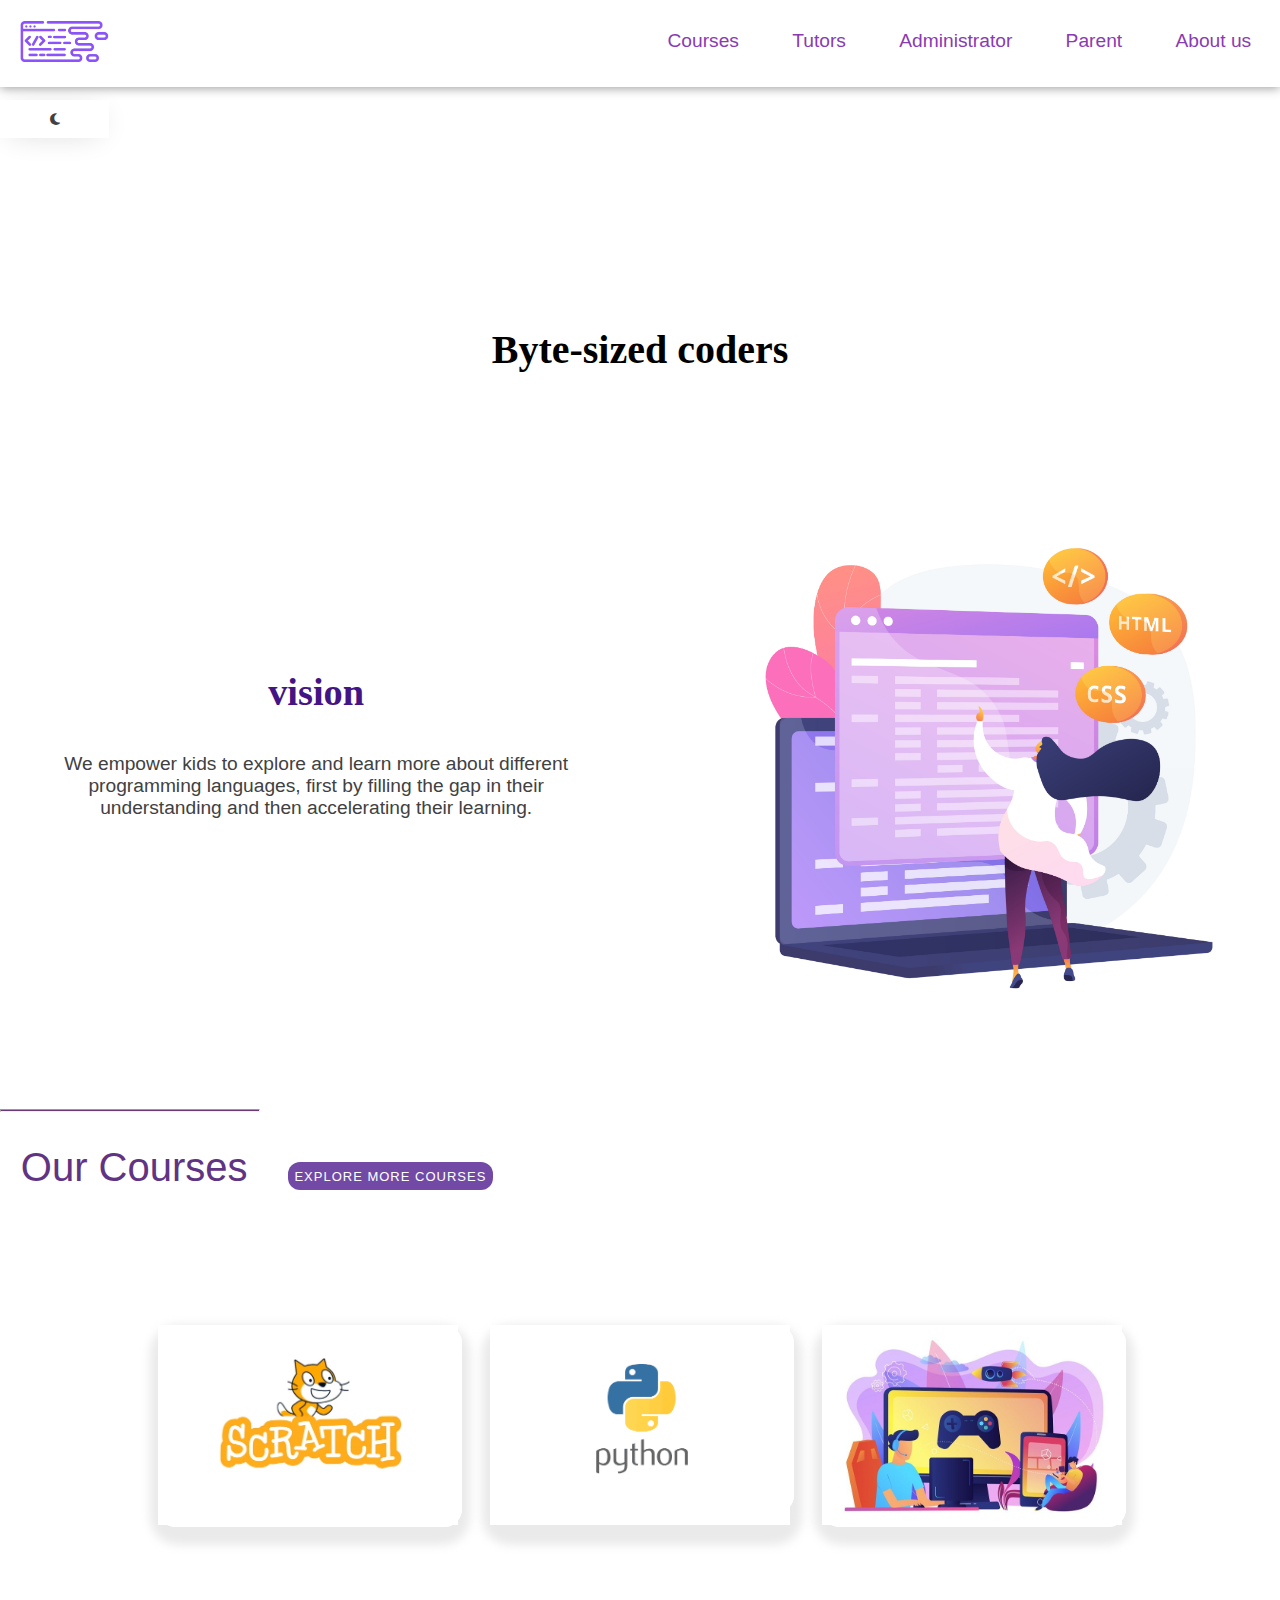
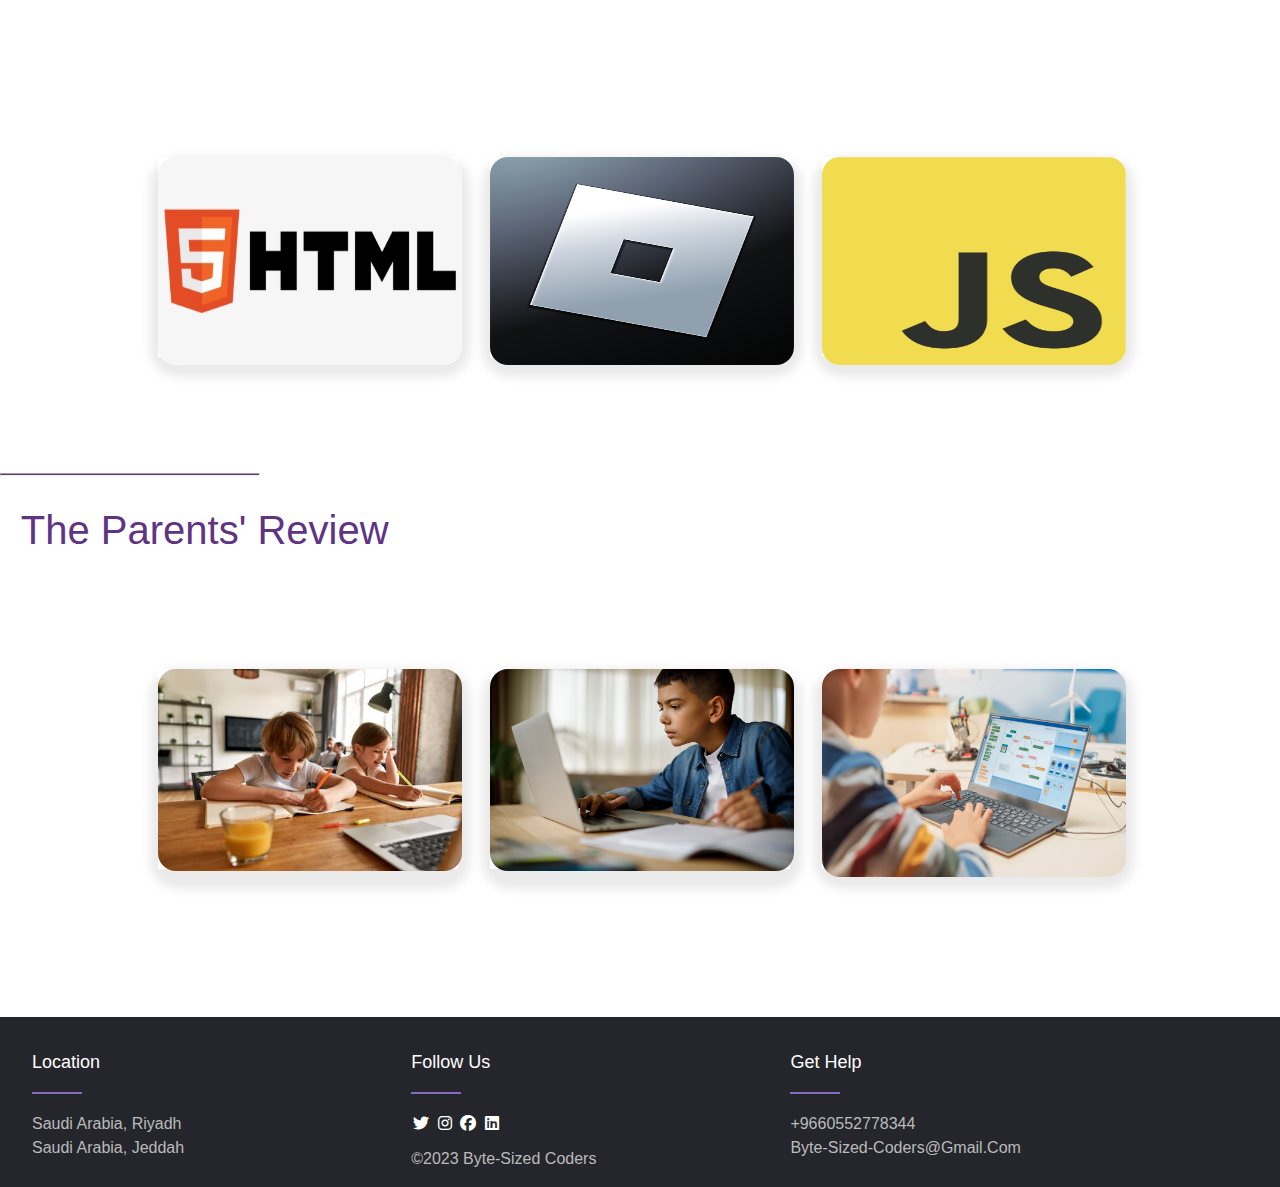
<file: index.html>
<!DOCTYPE html>
<html lang="en">
  <head>
    <meta charset="UTF-8" />
    <meta name="viewport" content="width=device-width, initial-scale=1.0" />
    <title>Byte-sized coders</title>
    <link rel="website icon" type="png" href="images/logo (2).png" />
    <link rel="stylesheet" href="navbar.css" />
    <link rel="stylesheet" href="home.css" />
    <link
      rel="stylesheet"
      href="https://cdnjs.cloudflare.com/ajax/libs/font-awesome/6.4.2/css/all.min.css"
    />
    <link rel="stylesheet" href="shared.css" />
    <script src="main.js"></script>
  </head>
  <body onload="onload()">
    <nav class="navbar">
      <div>
        <a href="index.html" accesskey="h"
          ><img src="images/logo (2).png" alt="logo"
        /></a>
      </div>
      <ul class="navlist" id="nav">
        <li class="list-item">
          <a href="courses.html" accesskey="c" id="C">Courses</a>
        </li>
        <li>
          <a href="Tutorss.html" accesskey="t">Tutors</a>
        </li>
        <li>
          <a href="admininstrator.html" accesskey="a">Administrator</a>
        </li>
        <li>
          <a href="parent.html" accesskey="p">Parent</a>
        </li>
        <li>
          <a href="AboutUs.html" accesskey="b">About us</a>
        </li>
      </ul>
      <div class="menu" id="button">
        <div class="menu-line"></div>
        <div class="menu-line"></div>
        <div class="menu-line"></div>
      </div>
    </nav>
    <!-- breadcrumbs  -->
    <div class="breadcrumbs">
      <ul>
        <li>
          <!-- <i  class="fa-solid fa-moon"></i> <  -->

          <button
            class="theme_button"
            onclick="darkmode()"
            style="border: none"
          >
            <i id="moon" class="fa-solid fa-moon" style="width: 1em"></i>
          </button>
        </li>
      </ul>
    </div>
    <!-- end of breadcrumbs-->
    <div id="some-box">
      <h1 class="purples">Byte-sized coders</h1>
      <article class="row" id="idea-one">
        <div id="vision">
          <h2>vision</h2>
          <p>
            We empower kids to explore and learn more about different
            programming languages, first by filling the gap in their
            understanding and then accelerating their learning.
          </p>
        </div>
        <div><img src="images/Wavy_Bus-15_Single-01.jpg" /></div>
      </article>
    </div>
    <!--   End of vision  -->

    <!--   start of courses  -->
    <br />
    <hr />
    <div class="two">
      <h1>
        Our Courses
        <span
          ><a href="courses.html" class="btn"> explore more courses </a>
        </span>
      </h1>
    </div>

    <section>
      <div class="container">
        <div class="card">
          <div class="slide slide1">
            <div class="content">
              <div class="icon">
                <img id="image1" src="images/scratch.png" alt="scratch" />
              </div>
            </div>
          </div>

          <div class="slide slide2">
            <div class="content">
              <h3>scratch</h3>

              <p>
                online community where you can create your own interactive games
                and animations.
              </p>

              <div class="star">
                <i class="fa-solid fa-star" style="color: #ffd43b"></i>
                <i class="fa-solid fa-star" style="color: #ffd43b"></i>
                <i class="fa-solid fa-star" style="color: #ffd43b"></i>
                <i class="fa-solid fa-star" style="color: #ffd43b"></i>
                <i class="fa-solid fa-star" style="color: #ffd43b"></i>
              </div>
            </div>
          </div>
        </div>
        <div class="card">
          <div class="slide slide1">
            <div class="content">
              <div class="icon">
                <img
                  id="image2"
                  src="images/Python-language.png"
                  alt="Python"
                />
              </div>
            </div>
          </div>

          <div class="slide slide2">
            <div class="content">
              <h3>Python</h3>

              <p>
                an extremely flexible coding language that is used by many
                professionals, including scientists and engineers.
              </p>

              <div class="star">
                <i class="fa-solid fa-star" style="color: #ffd43b"></i>
                <i class="fa-solid fa-star" style="color: #ffd43b"></i>
                <i class="fa-solid fa-star" style="color: #ffd43b"></i>
                <i class="fa-solid fa-star" style="color: #ffd43b"></i>
                <i
                  class="fa-solid fa-star-half-stroke"
                  style="color: #ffd43b"
                ></i>
              </div>
            </div>
          </div>
        </div>
        <div class="card">
          <div class="slide slide1">
            <div class="content">
              <div class="icon">
                <img
                  id="image2"
                  src="images/game-coding.jpg"
                  alt="game-coding"
                />
              </div>
            </div>
          </div>

          <div class="slide slide2">
            <div class="content">
              <h3>video games coding</h3>

              <p>
                create your own graphics, sound, artificial intelligence and
                tools in video games!.
              </p>

              <div class="star">
                <i class="fa-solid fa-star" style="color: #ffd43b"></i>
                <i class="fa-solid fa-star" style="color: #ffd43b"></i>
                <i class="fa-solid fa-star" style="color: #ffd43b"></i>
                <i class="fa-solid fa-star" style="color: #ffd43b"></i>
                <i class="fa-solid fa-star" style="color: #ffd43b"></i>
              </div>
            </div>
          </div>
        </div>

        <div class="card">
          <div class="slide slide1">
            <div class="content">
              <div class="icon">
                <img id="image4" src="images/htmlPhoto2.jpg" alt="html" />
              </div>
            </div>
          </div>

          <div class="slide slide2">
            <div class="content">
              <h3>HTML</h3>

              <p>
                learn HTML basic, like tags and attributes, to build your own
                websites.
              </p>

              <div class="star">
                <i class="fa-solid fa-star" style="color: #ffd43b"></i>
                <i class="fa-solid fa-star" style="color: #ffd43b"></i>
                <i class="fa-solid fa-star" style="color: #ffd43b"></i>
                <i
                  class="fa-solid fa-star-half-stroke"
                  style="color: #ffd43b"
                ></i>
              </div>
            </div>
          </div>
        </div>
        <div class="card">
          <div class="slide slide1">
            <div class="content">
              <div class="icon">
                <img id="image5" src="images/roblox.png" alt="roblox" />
              </div>
            </div>
          </div>

          <div class="slide slide2">
            <div class="content">
              <h3>Roblox Studio</h3>
              <p>
                It provides different set of tools that helps you to create the
                places of your dreams.
              </p>
              <div class="star">
                <i class="fa-solid fa-star" style="color: #ffd43b"></i>
                <i class="fa-solid fa-star" style="color: #ffd43b"></i>
                <i class="fa-solid fa-star" style="color: #ffd43b"></i>
                <i class="fa-solid fa-star" style="color: #ffd43b"></i>
                <i
                  class="fa-solid fa-star-half-stroke"
                  style="color: #ffd43b"
                ></i>
              </div>
            </div>
          </div>
        </div>
        <div class="card">
          <div class="slide slide1">
            <div class="content">
              <div class="icon">
                <img
                  id="image6"
                  src="images/JavaScript-logo.png"
                  alt="JavaScript"
                />
              </div>
            </div>
          </div>
          <div class="slide slide2">
            <div class="content">
              <h3>JavaScript</h3>
              <p>
                a powerful programming language for creating interactive
                websites and web applications.
              </p>
              <div class="star">
                <i class="fa-solid fa-star" style="color: #ffd43b"></i>
                <i class="fa-solid fa-star" style="color: #ffd43b"></i>
                <i
                  class="fa-solid fa-star-half-stroke"
                  style="color: #ffd43b"
                ></i>
              </div>
            </div>
          </div>
        </div>
      </div>
    </section>

    <!--   end of courses  -->
    <!--   parents review of courses  -->

    <hr />
    <div class="two">
      <h1>The Parents' Review</h1>
    </div>
    <section>
      <div class="container">
        <div class="card">
          <div class="slide slide1">
            <div class="content">
              <div class="icon">
                <img id="image1" src="images/kid.jpg" alt="kid learning" />
              </div>
            </div>
          </div>

          <div class="slide slide2">
            <div class="content">
              <h3>scratch</h3>

              <p>
                Super class, I was amazed by how much my children learned and
                how confident in coding they are now.
              </p>

              <div class="star">
                <i class="fa-solid fa-star" style="color: #ffd43b"></i>
                <i class="fa-solid fa-star" style="color: #ffd43b"></i>
                <i class="fa-solid fa-star" style="color: #ffd43b"></i>
                <i class="fa-solid fa-star" style="color: #ffd43b"></i>
                <i class="fa-solid fa-star" style="color: #ffd43b"></i>
              </div>
              <div class="parent">
                <p>
                  <i class="fa-solid fa-user" style="color: #23252a"></i> Naomi
                  B. May 12,2023
                </p>
              </div>
            </div>
          </div>
        </div>
        <div class="card">
          <div class="slide slide1">
            <div class="content">
              <div class="icon">
                <img
                  id="image2"
                  src="images/kidLearning.jpg"
                  alt="kid learning"
                />
              </div>
            </div>
          </div>

          <div class="slide slide2">
            <div class="content">
              <h3>Python</h3>

              <p>
                Excellent class. My child love it very much and learned how to
                code well although he never did it before.
              </p>

              <div class="star">
                <i class="fa-solid fa-star" style="color: #ffd43b"></i>
                <i class="fa-solid fa-star" style="color: #ffd43b"></i>
                <i class="fa-solid fa-star" style="color: #ffd43b"></i>
                <i class="fa-solid fa-star" style="color: #ffd43b"></i>
                <i class="fa-solid fa-star" style="color: #ffd43b"></i>
              </div>
              <div class="parent">
                <p>
                  <i class="fa-solid fa-user" style="color: #23252a"></i>
                  Crystal S. Nov 10,2021
                </p>
              </div>
            </div>
          </div>
        </div>
        <div class="card">
          <div class="slide slide1">
            <div class="content">
              <div class="icon">
                <img id="imagekid3" src="images/kid3.jpg" alt="kid learning" />
              </div>
            </div>
          </div>

          <div class="slide slide2">
            <div class="content">
              <h3>video games coding</h3>

              <p>
                My 9 year old loved this class! She loved the challenges and
                projects they were able to make!
              </p>

              <div class="star">
                <i class="fa-solid fa-star" style="color: #ffd43b"></i>
                <i class="fa-solid fa-star" style="color: #ffd43b"></i>
                <i class="fa-solid fa-star" style="color: #ffd43b"></i>
                <i class="fa-solid fa-star" style="color: #ffd43b"></i>
                <i class="fa-solid fa-star" style="color: #ffd43b"></i>
              </div>
              <div class="parent">
                <p>
                  <i class="fa-solid fa-user" style="color: #23252a"></i> Tammy
                  W. Aug 1,2023
                </p>
              </div>
            </div>
          </div>
        </div>
      </div>
    </section>
    <!--footer-->
    <footer class="footer">
      <div class="footercontainer">
        <div class="footerrow">
          <div class="footer-col">
            <h4>Location</h4>
            <ul>
              <li>saudi arabia, Riyadh</li>
              <li>saudi arabia, jeddah</li>
            </ul>
          </div>
          <div class="footer-col">
            <h4>follow us</h4>
            <div class="social">
              <i class="fa-brands fa-twitter" style="color: #ffffff"></i>
              <i class="fa-brands fa-instagram" style="color: #ffffff"></i>
              <i class="fa-brands fa-facebook" style="color: #ffffff"></i>
              <i class="fa-brands fa-linkedin" style="color: #ffffff"></i>
            </div>
            <p id="copyRight">©2023 Byte-sized coders</p>
          </div>
          <div class="footer-col">
            <h4>get help</h4>
            <ul>
              <li>+9660552778344</li>
              <li>Byte-sized-coders@gmail.com</li>
            </ul>
          </div>
        </div>
      </div>
    </footer>
      <script>
      const button = document.querySelector(".menu");
  const navigationList = document.querySelector(".navlist");
  button.addEventListener("click", () => {
    navigationList.classList.toggle("active");
  });
  
    </script>
  </body>
</html>
</file>
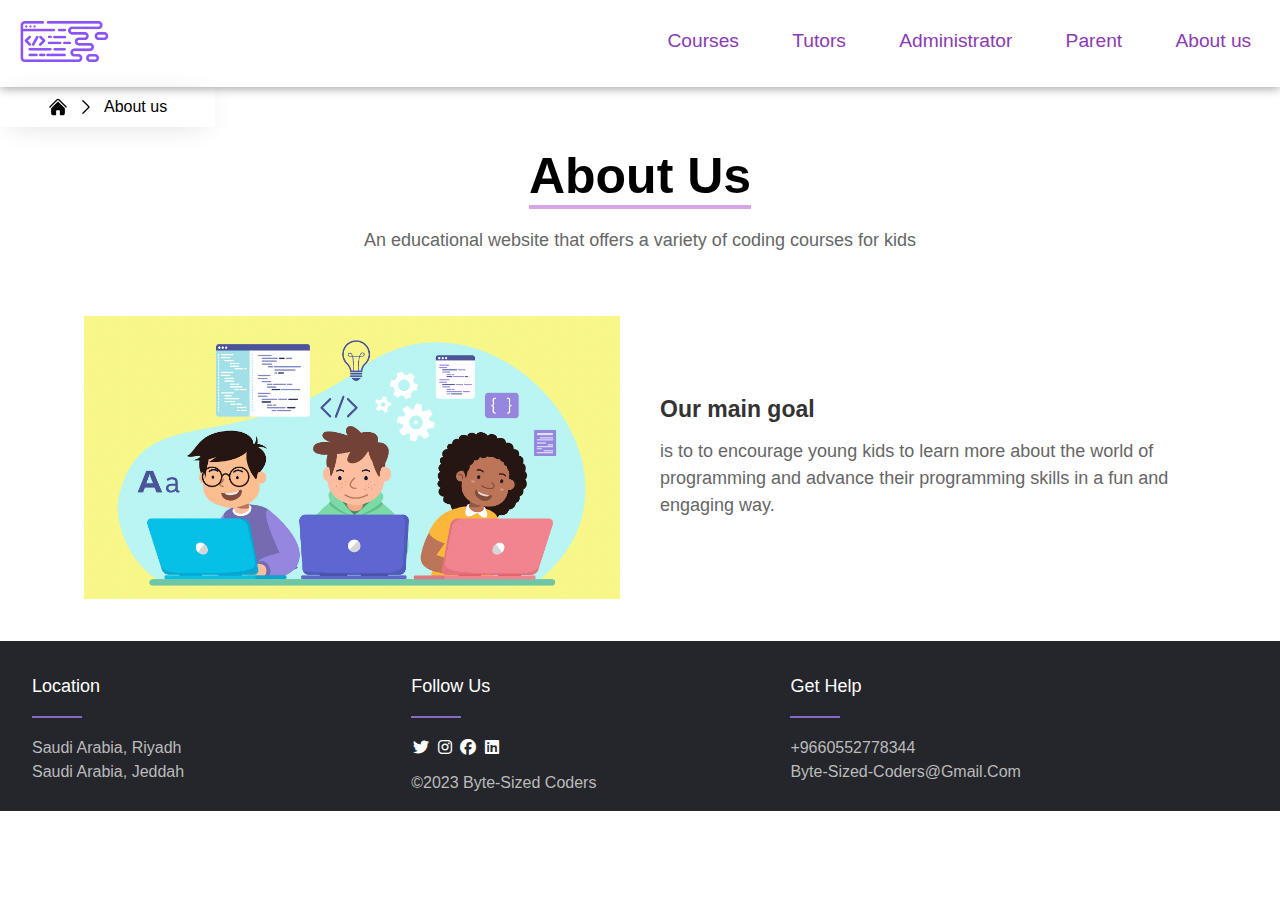
<file: AboutUs.html>
<!DOCTYPE html>
<html>
  <head>
    <title>About Us</title>
    <meta charset="UTF-8" />
    <meta name="viewport" content="width=device-width, initial-scale=1.0" />
    <link rel="stylesheet" href="navbar.css" />
    <link
      rel="stylesheet"
      href="https://cdnjs.cloudflare.com/ajax/libs/font-awesome/6.4.2/css/all.min.css"
    />
    <link rel="stylesheet" href="shared.css" />
    <script src="main.js"></script>

    <style>
      * {
        margin: 0px;
        padding: 0px;
        box-sizing: border-box;
        font-family: "Roboto", sans-serif;
      }

      body {
        background-color: var(--second-color);
      }

      .heading {
        width: 90%;
        display: flex;
        justify-content: center;
        align-items: center;
        flex-direction: column;
        text-align: center;
        margin: 20px auto;
      }

      .heading h1 {
        font-size: 50px;
        color: var(--p3);
        margin-bottom: 25px;
        position: relative;
      }

      .heading h1::after {
        content: "";
        position: absolute;
        width: 100%;
        height: 4px;
        display: block;
        margin: 0 auto;
        background-color: rgb(216, 165, 229);
      }
      .heading p {
        font-size: 18px;
        color: var(--about1);
        margin-bottom: 35px;
      }

      .container {
        width: 90%;
        margin: 0 auto;
        padding: 10px 20px;
      }

      .about {
        display: flex;
        justify-content: space-between;
        align-items: center;
        flex-wrap: wrap;
      }

      .about-image {
        flex: 1;
        margin-right: 40px;
        overflow: hidden;
      }

      .about-image img {
        max-width: 100%;
        height: auto;
        display: block;
        transition: 0.5s ease;
      }
      .about-image:hover img {
        transform: scale(1.2);
      }

      .about-content {
        flex: 1;
      }

      .about-content h2 {
        font-size: 23px;
        margin-bottom: 15px;
        color: var(--about2);
      }

      .about-content p {
        font-size: 18px;
        line-height: 1.5;
        color: var(--about1);
      }

      @media screen and (max-width: 768px) {
        .heading {
          padding: 0px 20px;
        }
        .heading h1 {
          font-size: 36px;
        }
        .heading p {
          font-size: 17px;
          margin-bottom: 0px;
        }
        .container {
          padding: 0px;
        }
        .about {
          padding: 20px;
          flex-direction: column;
        }
        .about-image {
          margin-right: 0px;
          margin-bottom: 20px;
        }
        .about-content p {
          padding: 0px;
          font-size: 16px;
        }
      }
    </style>
  </head>

  <body onload="onload()">
    <!--nav bar-->
    <nav class="navbar">
      <div>
        <a href="index.html" accesskey="h"
          ><img src="images/logo (2).png" alt="logo"
        /></a>
      </div>
      <ul class="navlist" id="nav">
        <li class="list-item">
          <a href="courses.html" accesskey="c">Courses</a>
        </li>
        <li>
          <a href="Tutorss.html" accesskey="t">Tutors</a>
        </li>
        <li>
          <a href="admininstrator.html" accesskey="a">Administrator</a>
        </li>
        <li>
          <a href="parent.html" accesskey="p">Parent</a>
        </li>
        <li>
          <a href="AboutUs.html" accesskey="b">About us</a>
        </li>
      </ul>
      <div class="menu" id="button">
        <div class="menu-line"></div>
        <div class="menu-line"></div>
        <div class="menu-line"></div>
      </div>
    </nav>

    <!-- end nav bar-->

    <!-- breadcrumbs  -->

    <div class="breadcrumbs">
      <ul>
        <li>
          <a href="index.html">
            <svg
              xmlns="http://www.w3.org/2000/svg"
              viewBox="0 0 24 24"
              fill="currentColor"
              class="w-6 h-6"
            >
              <path
                d="M11.47 3.84a.75.75 0 011.06 0l8.69 8.69a.75.75 0 101.06-1.06l-8.689-8.69a2.25 2.25 0 00-3.182 0l-8.69 8.69a.75.75 0 001.061 1.06l8.69-8.69z"
              />
              <path
                d="M12 5.432l8.159 8.159c.03.03.06.058.091.086v6.198c0 1.035-.84 1.875-1.875 1.875H15a.75.75 0 01-.75-.75v-4.5a.75.75 0 00-.75-.75h-3a.75.75 0 00-.75.75V21a.75.75 0 01-.75.75H5.625a1.875 1.875 0 01-1.875-1.875v-6.198a2.29 2.29 0 00.091-.086L12 5.43z"
              />
            </svg>
          </a>
        </li>

        <li>
          <svg
            xmlns="http://www.w3.org/2000/svg"
            viewBox="0 0 24 24"
            fill="currentColor"
            class="w-6 h-6"
          >
            <path
              fill-rule="evenodd"
              d="M16.28 11.47a.75.75 0 010 1.06l-7.5 7.5a.75.75 0 01-1.06-1.06L14.69 12 7.72 5.03a.75.75 0 011.06-1.06l7.5 7.5z"
              clip-rule="evenodd"
            />
          </svg>
        </li>

        <li><a href="#">About us</a></li>
      </ul>
    </div>

    <div class="heading">
      <h1>About Us</h1>
      <p>
        An educational website that offers a variety of coding courses for kids
      </p>
    </div>

    <div class="container">
      <section class="about">
        <div class="about-image">
          <img src="images/aboutUs_imgg.png" alt="" />
        </div>
        <div class="about-content">
          <h2>Our main goal</h2>
          <p>
            is to to encourage young kids to learn more about the world of
            programming and advance their programming skills in a fun and
            engaging way.
          </p>
        </div>
      </section>
    </div>

    <!--footer-->

    <footer class="footer">
      <div class="footercontainer">
        <div class="footerrow">
          <div class="footer-col">
            <h4>Location</h4>
            <ul>
              <li>saudi arabia, Riyadh</li>
              <li>saudi arabia, jeddah</li>
            </ul>
          </div>
          <div class="footer-col">
            <h4>follow us</h4>
            <div class="social">
              <i class="fa-brands fa-twitter" style="color: #ffffff"></i>
              <i class="fa-brands fa-instagram" style="color: #ffffff"></i>
              <i class="fa-brands fa-facebook" style="color: #ffffff"></i>
              <i class="fa-brands fa-linkedin" style="color: #ffffff"></i>
            </div>
            <p id="copyRight">©2023 Byte-sized coders</p>
          </div>
          <div class="footer-col">
            <h4>get help</h4>
            <ul>
              <li>+9660552778344</li>
              <li>Byte-sized-coders@gmail.com</li>
            </ul>
          </div>
        </div>
      </div>
    </footer>
    <script>
      const button = document.getElementById("button");
      const navigationList = document.getElementById("nav");
      button.addEventListener("click", () => {
        navigationList.classList.toggle("active");
      });
    </script>

    <!-- end footer-->
  </body>
</html>
</file>
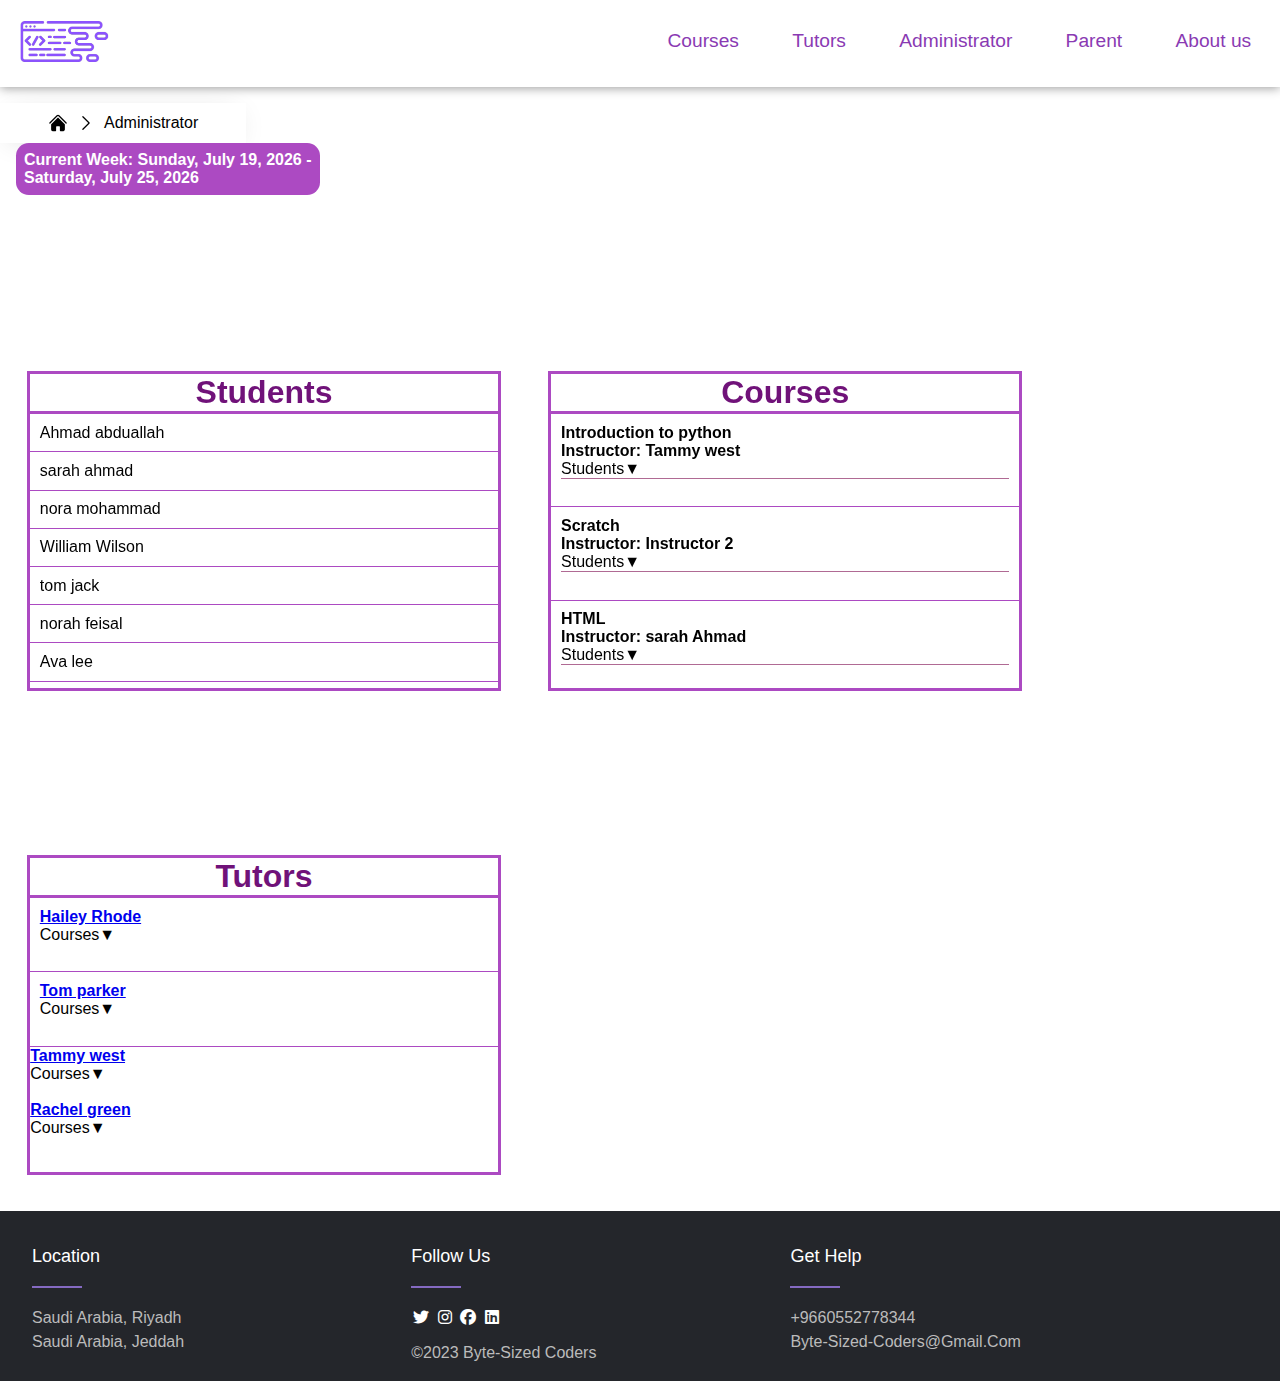
<file: admininstrator.html>
<!DOCTYPE html>
<html>
  <head>
    <meta name="viewport" content="width=device-width, initial-scale=1" />
    <title>ByteSized Coders - Administrator</title>
    <link rel="stylesheet" href="admin.css" />
    <link rel="stylesheet" href="navbar.css" />
    <link
      rel="stylesheet"
      href="https://cdnjs.cloudflare.com/ajax/libs/font-awesome/6.4.2/css/all.min.css"
    />
    <link rel="stylesheet" href="shared.css" />
    <script src="main.js"></script>
  </head>
  <body onload="onload()">
    <nav class="navbar">
      <div>
        <a href="index.html" accesskey="h"
          ><img src="images/logo (2).png" alt="logo"
        /></a>
      </div>
      <ul class="navlist" id="nav">
        <li class="list-item">
          <a href="courses.html" accesskey="c">Courses</a>
        </li>
        <li>
          <a href="Tutorss.html" accesskey="t">Tutors</a>
        </li>
        <li>
          <a href="admininstrator.html" accesskey="a">Administrator</a>
        </li>
        <li>
          <a href="parent.html" accesskey="p">Parent</a>
        </li>
        <li>
          <a href="AboutUs.html" accesskey="b">About us</a>
        </li>
      </ul>
      <div class="menu" id="button">
        <div class="menu-line"></div>
        <div class="menu-line"></div>
        <div class="menu-line"></div>
      </div>
    </nav>
    <!--breadcrumbs-->
    <div class="breadcrumbs">
      <ul>
        <li>
          <a href="index.html">
            <svg
              xmlns="http://www.w3.org/2000/svg"
              viewBox="0 0 24 24"
              fill="currentColor"
              class="w-6 h-6"
            >
              <path
                d="M11.47 3.84a.75.75 0 011.06 0l8.69 8.69a.75.75 0 101.06-1.06l-8.689-8.69a2.25 2.25 0 00-3.182 0l-8.69 8.69a.75.75 0 001.061 1.06l8.69-8.69z"
              />
              <path
                d="M12 5.432l8.159 8.159c.03.03.06.058.091.086v6.198c0 1.035-.84 1.875-1.875 1.875H15a.75.75 0 01-.75-.75v-4.5a.75.75 0 00-.75-.75h-3a.75.75 0 00-.75.75V21a.75.75 0 01-.75.75H5.625a1.875 1.875 0 01-1.875-1.875v-6.198a2.29 2.29 0 00.091-.086L12 5.43z"
              />
            </svg>
          </a>
        </li>

        <li>
          <svg
            xmlns="http://www.w3.org/2000/svg"
            viewBox="0 0 24 24"
            fill="currentColor"
            class="w-6 h-6"
          >
            <path
              fill-rule="evenodd"
              d="M16.28 11.47a.75.75 0 010 1.06l-7.5 7.5a.75.75 0 01-1.06-1.06L14.69 12 7.72 5.03a.75.75 0 011.06-1.06l7.5 7.5z"
              clip-rule="evenodd"
            />
          </svg>
        </li>

        <li><a href="admininstrator.html">Administrator</a></li>
      </ul>
    </div>
    <!-- breadcrumbs  -->

    <p id="currentWeekDate"></p>

    <div class="lists-container">
      <div class="container">
        <div class="header">Students</div>
        <div class="content">
          <ul class="student-list">
            <li>Ahmad abduallah</li>
            <li>sarah ahmad</li>
            <li>nora mohammad</li>
            <li>William Wilson</li>
            <li>tom jack</li>
            <li>norah feisal</li>
            <li>Ava lee</li>
            <li>jihoon park</li>
            <li>Michael Brown</li>
            <li>Alex William</li>
            <li>Lily Turner</li>
            <li>Christopher Lewis</li>
            <li>Joseph Thomas</li>
            <li>James Jones</li>
            <li>David Taylor</li>
            <li>Mia Jackson</li>
            <li>Daniel Harris</li>
            <li>Emma Whites</li>
            <li>Sophia Martinez</li>
            <li>Jenifer</li>
            <li>Greyson Ryan</li>
            <li>Simon Duncan</li>
            <li>Calvin Fox</li>
            <li>Lily fine</li>
            <li>Joseph William</li>
            <li>Nicole laeno</li>
            <li>Emily Johnson</li>
            <li>Liam Anderson</li>
            <li>Sophia Carter</li>
            <li>Olivia Davis</li>
            <li>Mason Robinson</li>
            <li>Ava Mitchell</li>
            <li>Emma Harris</li>
            <!-- more student names as needed -->
          </ul>
        </div>
      </div>

      <div class="container">
        <div class="header">Courses</div>
        <div class="content">
          <ul>
            <li>
              <div class="course-header">
                Introduction to python <br />
                Instructor: Tammy west
              </div>
              <div class="enrolled-students-box">
                <p>Students▼</p>
                <ul class="enrolled-students">
                  <li><p>Ahmad abduallah</p></li>
                  <li><p>nora mohammad</p></li>
                  <li><p>Sophia Martinez</p></li>
                  <li><p>Mia Jackson</p></li>
                  <li><p>Lily Turner</p></li>
                  <li>
                    <ul id="Target1" class="extra_content">
                      <li><p>Jenifer</p></li>
                      <li><p>Greyson Ryan</p></li>
                      <li><p>Simon Duncan</p></li>
                      <li><p>Calvin Fox</p></li>
                    </ul>
                  </li>
                  <li>
                    <p class="read_more" data-target="Target1">Show More</p>
                  </li>

                  <!-- more enrolled students as needed -->
                </ul>
              </div>
            </li>
            <li>
              <div class="course-header">
                Scratch <br />
                Instructor: Instructor 2
              </div>
              <div class="enrolled-students-box">
                <p>Students▼</p>
                <ul class="enrolled-students">
                  <li><p>Daniel Harris</p></li>
                  <li><p>jihoon park</p></li>
                  <li><p>norah feisal</p></li>
                  <li><p>David Taylor</p></li>
                  <li><p>Lily fine</p></li>
                  <li>
                    <ul id="Target2" class="extra_content">
                      <li><p>Joseph William</p></li>
                      <li><p>Emma Harris</p></li>
                    </ul>
                  </li>

                  <li>
                    <p class="read_more" data-target="Target2">Show More</p>
                  </li>
                </ul>
              </div>
            </li>
            <li>
              <div class="course-header">
                HTML <br />
                Instructor: sarah Ahmad
              </div>
              <div class="enrolled-students-box">
                <p>Students▼</p>
                <ul class="enrolled-students">
                  <li><p>sarah ahmad</p></li>
                  <li><p>tom jack</p></li>
                  <li><p>Ava lee</p></li>
                  <li><p>Nicole laeno</p></li>
                  <li><p>Emily Johnson</p></li>
                  <li>
                    <ul id="Target3" class="extra_content">
                      <li><p>Liam Anderson</p></li>
                      <li><p>Sophia Carter</p></li>
                      <li><p>Olivia Davis</p></li>
                      <li><p>Mason Robinson</p></li>
                      <li><p>Ava Mitchell</p></li>
                    </ul>
                  </li>
                  <li>
                    <p class="read_more" data-target="Target3">Show More</p>
                  </li>
                  <!-- more instructing courses as needed -->
                </ul>
              </div>
            </li>

            <li>
              <div class="course-header">
                JavaScript <br />
                Instructor: Khawlah Sakeh
              </div>
              <div class="enrolled-students-box">
                <p>Students▼</p>
                <ul class="enrolled-students">
                  <li><p>sarah ahmad</p></li>
                  <li><p>tom jack</p></li>
                  <li><p>Ava lee</p></li>
                  <li><p>Nicole laeno</p></li>
                  <!-- more instructing courses as needed -->
                </ul>
              </div>
            </li>

            <li>
              <div class="course-header">
                game-coding <br />
                Instructor: Hidey green
              </div>
              <div class="enrolled-students-box">
                <p>Students▼</p>
                <ul class="enrolled-students">
                  <li><p>Mia Reed</p></li>
                  <li><p>Sabrina mohammad</p></li>
                  <li><p>Ethan Powell</p></li>
                  <li><p>Harper Brooks</p></li>
                  <!-- more instructing courses as needed -->
                </ul>
              </div>
            </li>
            <!-- more course names and instructors as needed -->
          </ul>
        </div>
      </div>

      <div class="container">
        <div class="header">Tutors</div>
        <div class="content">
          <ul class="instructors-list">
            <li>
              <div class="instructor-header">
                <a href="Schedule1.html">Hailey Rhode</a>
              </div>
              <div class="instructing-courses-box">
                <p>Courses▼</p>
                <ul class="instructing-courses">
                  <li><p>python</p></li>
                  <!-- more instructing courses as needed -->
                </ul>
              </div>
            </li>
            <li>
              <div class="instructor-header">
                <a href="Schedule2.html">Tom parker</a>
              </div>
              <div class="instructing-courses-box">
                <p>Courses▼</p>
                <ul class="instructing-courses">
                  <li><p>Scratch</p></li>
                  <li><p>HTML</p></li>
                  <!-- more instructing courses as needed -->
                </ul>
              </div>
            </li>
            <div class="instructor-header">
              <a href="Schedule2.html">Tammy west</a>
            </div>
            <div class="instructing-courses-box">
              <p>Courses▼</p>
              <ul class="instructing-courses">
                <li><p>video game-coding</p></li>
                <li><p>Roblox Studio</p></li>
                <!-- more instructing courses as needed -->
              </ul>
            </div>

            <div class="instructor-header">
              <a href="Schedule2.html">Rachel green</a>
            </div>
            <div class="instructing-courses-box">
              <p>Courses▼</p>
              <ul class="instructing-courses">
                <li><p>Roblox Studio</p></li>
                <li><p>JavaScript</p></li>
                <!-- more instructing courses as needed -->
              </ul>
            </div>

            <!-- more instructor names and instructing courses as needed -->
          </ul>
        </div>
      </div>
    </div>
    <!--footer-->
    <footer class="footer">
      <div class="footercontainer">
        <div class="footerrow">
          <div class="footer-col">
            <h4>Location</h4>
            <ul>
              <li>saudi arabia, Riyadh</li>
              <li>saudi arabia, jeddah</li>
            </ul>
          </div>
          <div class="footer-col">
            <h4>follow us</h4>
            <div class="social">
              <i class="fa-brands fa-twitter" style="color: #ffffff"></i>
              <i class="fa-brands fa-instagram" style="color: #ffffff"></i>
              <i class="fa-brands fa-facebook" style="color: #ffffff"></i>
              <i class="fa-brands fa-linkedin" style="color: #ffffff"></i>
            </div>
            <p id="copyRight">©2023 Byte-sized coders</p>
          </div>
          <div class="footer-col">
            <h4>get help</h4>
            <ul>
              <li>+9660552778344</li>
              <li>Byte-sized-coders@gmail.com</li>
            </ul>
          </div>
        </div>
      </div>
    </footer>

    <script>
      // Function to display the current week's date
      function displayCurrentWeekDate() {
        const today = new Date();
        const firstDayOfWeek = new Date(
          today.setDate(today.getDate() - today.getDay())
        );
        const lastDayOfWeek = new Date(
          today.setDate(firstDayOfWeek.getDate() + 6)
        );

        const options = {
          weekday: "long",
          year: "numeric",
          month: "long",
          day: "numeric",
        };
        const formattedStartDate = firstDayOfWeek.toLocaleDateString(
          "en-US",
          options
        );
        const formattedEndDate = lastDayOfWeek.toLocaleDateString(
          "en-US",
          options
        );

        const currentWeekDateElement =
          document.getElementById("currentWeekDate");
        document.getElementById(
          "currentWeekDate"
        ).textContent = `Current Week: ${formattedStartDate} - ${formattedEndDate}`; //اقدر اشيل التاريخ الثاني
        // Apply styles using JavaScript
        currentWeekDateElement.style.fontSize = "1em";
        currentWeekDateElement.style.fontWeight = "bold";
        currentWeekDateElement.style.color = "#ffffff";
        currentWeekDateElement.style.marginBottom = "1em";
        currentWeekDateElement.style.marginLeft = "1em";
        currentWeekDateElement.style.marginRight = "60em";
        currentWeekDateElement.style.backgroundColor = "rgb(172, 74, 194)";
        currentWeekDateElement.style.marginLeft = "1em";
        currentWeekDateElement.style.padding = "0.5em";
        currentWeekDateElement.style.borderRadius = "1vw";
      }

      // Display the current week's date when the page loads
      displayCurrentWeekDate();

      const buttons = document.getElementsByClassName("read_more");

      const onButtonClick = (event) => {
        const button = event.target;
        const dataTarget = button.getAttribute("data-target");
        const extraContent = document.getElementById(dataTarget);
        button.innerHTML =
          button.innerHTML === "Show Less" ? "Show More" : "Show Less";
        extraContent.classList.toggle("show");
      };

      const attachingEvent = (e) => e.addEventListener("click", onButtonClick);

      Array.prototype.forEach.call(buttons, attachingEvent);
    </script>
  </body>
</html>
</file>
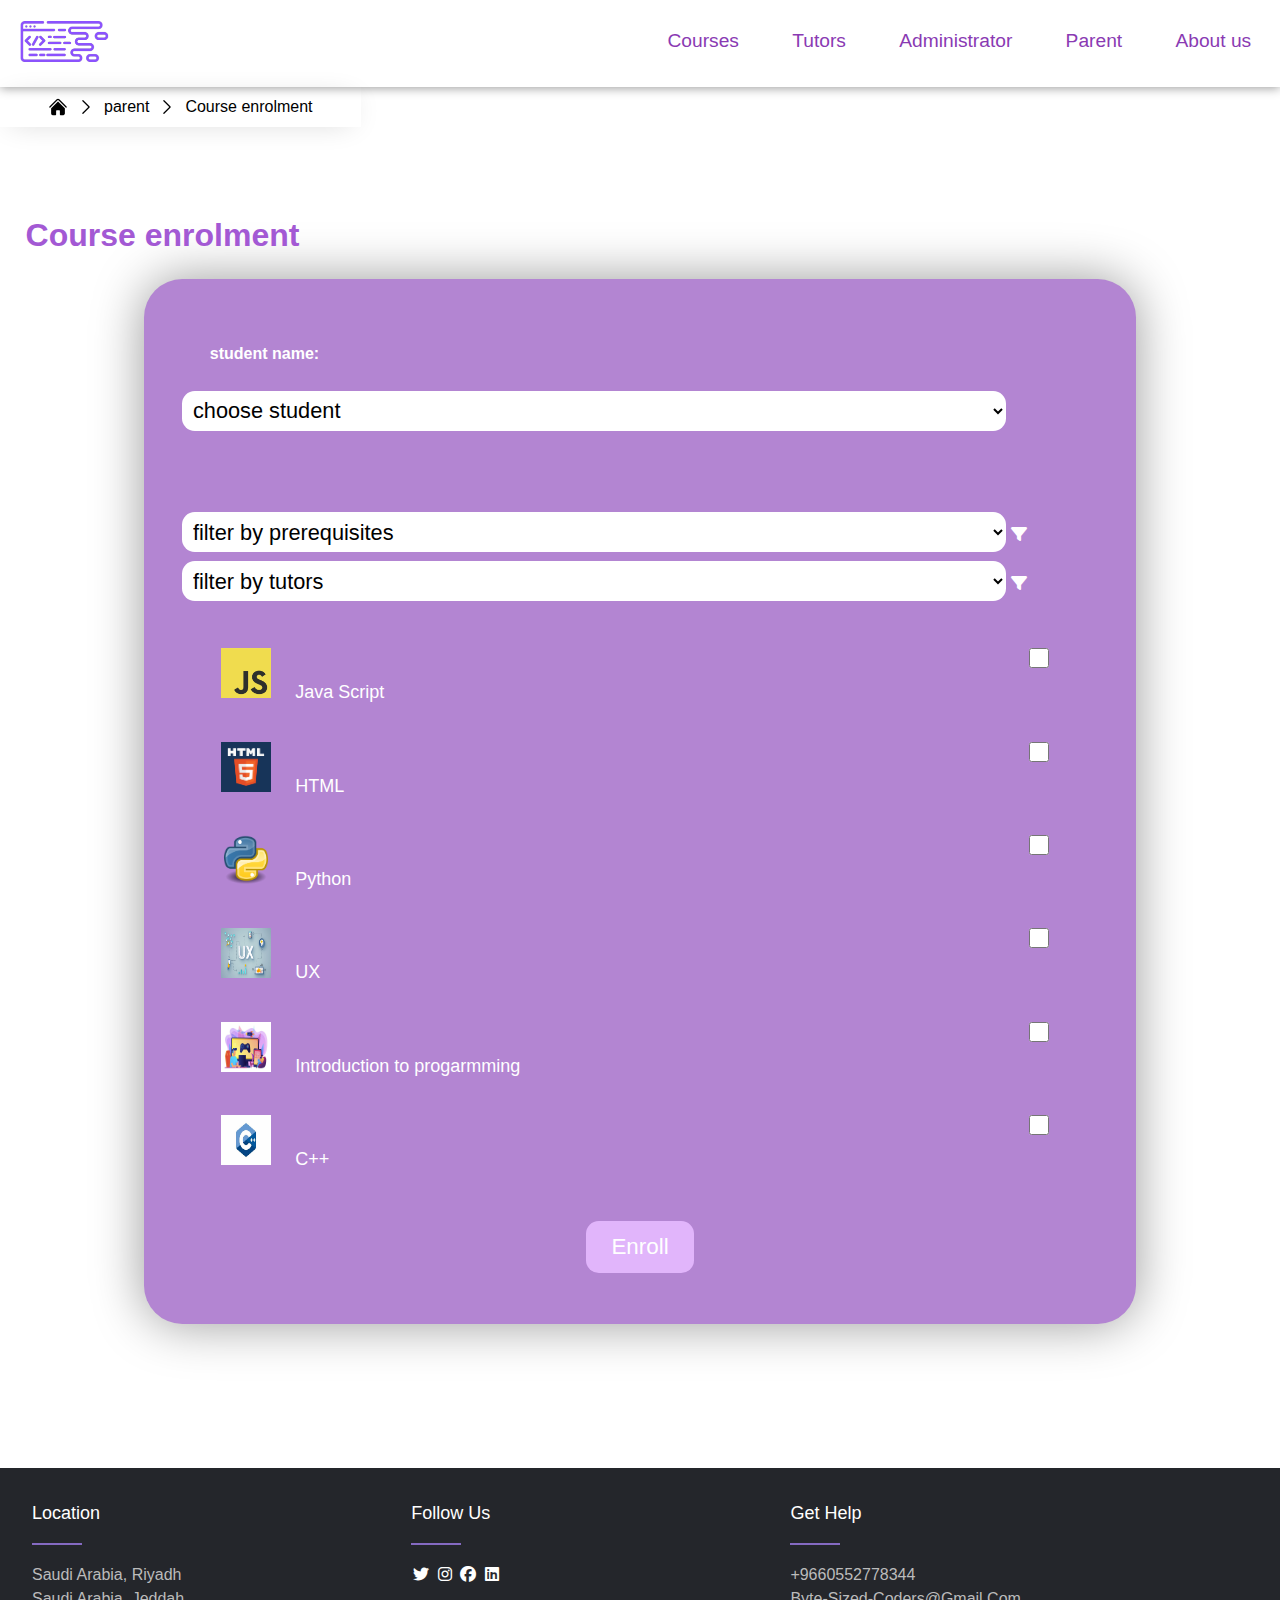
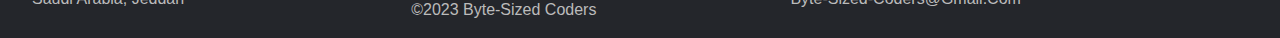
<file: Course enrolment.html>
<!DOCTYPE html>
<html lang="en">
  <head>
    <meta charset="UTF-8" />
    <meta name="viewport" content="width=device-width, initial-scale=1.0" />
    <title>Course enrolment</title>
    <link rel="stylesheet" href="navbar.css" />
    <link
      rel="stylesheet"
      href="https://cdnjs.cloudflare.com/ajax/libs/font-awesome/6.4.2/css/all.min.css"
    />
    <link rel="stylesheet" href="shared.css" />
    <script src="main.js"></script>
    <style>
      body{
        background-color: var(--primary-color);
       
      }
      .Enroll-form {
      
        font-family: Arial, Helvetica, sans-serif;
        font-size: 1em;
        align-items: center;
        margin: 9em;
        margin-top: 1em;
        color: #fff;
      }
     label {
        align-items: normal;
        text-align: left;
        font-size: 1.4em;
      }
      .title {
        padding-top: 5vw;
        color: var(--cen1);
        margin: 2vw;
      }
      form {
        background-color: var(--cen2);
        padding: 3vw;
        border-radius: 3vw;
        box-shadow: 0 0 4vw rgba(0, 0, 0, 0.4);
      }
      h2 {
        align-items:center;
        text-align: left;
        font-size: 1em;
        padding: 3%;
       
      }

   
      select {
        width: 90%;
        padding: 0.3em;
        font-size: 1.7vw;
        background-color: #ffffff;
        color: #000000;
        border: none;
        border-radius: 1vw;
        margin-bottom: 0.4em;
      }

      option {
        color: black;
      }

      
      .custom-checkbox {
        display: flex;
        align-items: center;
        margin: 3vw;
      }

      .custom-checkbox label {
        font-size: 18px;
        margin-left: 10px;
        font-family: Arial, Helvetica, sans-serif;
        padding-left: 10px;
      }

      .custom-checkbox input {
        width: 20px;
        height: 20px;
        margin-right: 10px;
      }

      img.checkbox-image {
        width: 50px;
        height: 50px;
      }

      .centered-button {
        display: flex;
        justify-content: center;
        align-items: center;
      }
    
      main{
        margin: 0;
        padding: 0;
      }
     
      button[type="submit"] {
        background-color: #e1b5fb;
        color: #ffffff;
        padding: 1vw 2vw;
        margin: 1vw;
        font-size: 1.4em;
        border: none;
        border-radius: 1vw;
      }
      button[type="submit"]:hover {
        background-color: #f7e6fd;
      }
      
     input[type] {
        float: right;
        margin-left: 1em;
        padding-top: 2em;
      }
    </style>
  </head>
  <body onload="onload()">
    <nav class="navbar">
      <div>
        <a href="index.html" accesskey="h"
          ><img src="images/logo (2).png" alt="logo"
        /></a>
      </div>
      <ul class="navlist" id="nav">
        <li class="list-item">
          <a href="courses.html" accesskey="c">Courses</a>
        </li>
        <li>
          <a href="Tutorss.html" accesskey="t">Tutors</a>
        </li>
        <li>
          <a href="admininstrator.html" accesskey="a">Administrator</a>
        </li>
        <li>
          <a href="parent.html" accesskey="p">Parent</a>
        </li>
        <li>
          <a href="AboutUs.html" accesskey="b">About us</a>
        </li>
      </ul>
      <div class="menu" id="button">
        <div class="menu-line"></div>
        <div class="menu-line"></div>
        <div class="menu-line"></div>
      </div>
    </nav>

    <!-- end of nav -->
    <!--breadcrumbs-->

    <div class="breadcrumbs">
      <ul>
        <li>
          <a href="index.html">
            <svg
              xmlns="http://www.w3.org/2000/svg"
              viewBox="0 0 24 24"
              fill="currentColor"
              class="w-6 h-6"
            >
              <path
                d="M11.47 3.84a.75.75 0 011.06 0l8.69 8.69a.75.75 0 101.06-1.06l-8.689-8.69a2.25 2.25 0 00-3.182 0l-8.69 8.69a.75.75 0 001.061 1.06l8.69-8.69z"
              />
              <path
                d="M12 5.432l8.159 8.159c.03.03.06.058.091.086v6.198c0 1.035-.84 1.875-1.875 1.875H15a.75.75 0 01-.75-.75v-4.5a.75.75 0 00-.75-.75h-3a.75.75 0 00-.75.75V21a.75.75 0 01-.75.75H5.625a1.875 1.875 0 01-1.875-1.875v-6.198a2.29 2.29 0 00.091-.086L12 5.43z"
              />
            </svg>
          </a>
        </li>

        <li>
          <svg
            xmlns="http://www.w3.org/2000/svg"
            viewBox="0 0 24 24"
            fill="currentColor"
            class="w-6 h-6"
          >
            <path
              fill-rule="evenodd"
              d="M16.28 11.47a.75.75 0 010 1.06l-7.5 7.5a.75.75 0 01-1.06-1.06L14.69 12 7.72 5.03a.75.75 0 011.06-1.06l7.5 7.5z"
              clip-rule="evenodd"
            />
          </svg>
        </li>

        <li><a href="parent.html">parent</a></li>
        <li>
          <svg
            xmlns="http://www.w3.org/2000/svg"
            viewBox="0 0 24 24"
            fill="currentColor"
            class="w-6 h-6"
          >
            <path
              fill-rule="evenodd"
              d="M16.28 11.47a.75.75 0 010 1.06l-7.5 7.5a.75.75 0 01-1.06-1.06L14.69 12 7.72 5.03a.75.75 0 011.06-1.06l7.5 7.5z"
              clip-rule="evenodd"
            />
          </svg>
        </li>
        <li><a href="#">Course enrolment</a></li>
      </ul>
    </div>
    <!-- breadcrumbs  -->
    <main class="main">
      <div class="title"><h1>Course enrolment</h1></div>
      <form class="Enroll-form">
        <h2>student name:</h2>
        <select id="kids" name="kids">
          <option value="">choose student</option>
        </select>

        <h2><br></h2>
        <div class="f">
          <div>
            <select id="prerequisites" name="prerequisites">
          <option value="">filter by prerequisites</option>
        </select>
        <i class="fa-solid fa-filter" style="color: #ffffff"></i>
          </div>
        <div>
          <select id="tutors" name="tutors">
            <option value="">filter by tutors</option>
          </select>
          <i class="fa-solid fa-filter" style="color: #ffffff"></i>      </div>
        <div
          class="custom-checkbox"
          tutor="Tammy west"
          prerequisite="Basic understanding of programming concepts and logic"
        >
          <input
            type="checkbox"
            id="Java for beginners"
            name="agree"
            value="Java for beginners"
          />
          <img
            class="checkbox-image"
            src="images/JavaScript-logo.png"
            alt="Java for beginners"
          />
          <label for="Java for beginners">Java Script </label>
        </div>

        <div
          class="custom-checkbox"
          tutor="Rachel green"
          prerequisite="Familiarity with web browsing"
        >
          <input type="checkbox" id="HTML" name="agree" value="HTML" />
          <img class="checkbox-image" src="images/htmlPhoto.png" alt="Checkmark" />
          <label for="HTML">HTML</label>
        </div>
        <div
          class="custom-checkbox"
          tutor="Hailey Rhode"
          prerequisite="Basic understanding of programming concepts and logic"
        >
          <input
            type="checkbox"
            id="python for beginners"
            name="agree"
            value="python for beginners"
          />
          <img class="checkbox-image" src="images/Python.svg.png" alt="Checkmark" />
          <label for="python for beginners">Python</label>
        </div>
        <div
          class="custom-checkbox"
          tutor="Daniel Roberts"
          prerequisite="Basic understanding of computer programming concepts"
        >
          <input type="checkbox" id="UX/UI" name="agree" value="UX/UI" />
          <img class="checkbox-image" src="images\UX.jpg" alt="UX" />
          <label for="UX/UI">UX</label>
        </div>
        <div
          class="custom-checkbox"
          tutor="Alissa jacks"
          prerequisite="Familiarity with web browsing"
        >
          <input
            type="checkbox"
            id="intro"
            name="agree"
            value="Introduction to progarmming"
          />
          <img
            class="checkbox-image"
            src="images/game-coding.jpg"
            alt="Introduction to progarmming"
          />
          <label for="intro">Introduction to progarmming</label>
        </div>
        <div
          class="custom-checkbox"
          tutor="Dan Parker"
          prerequisite="Basic understanding of programming concepts and logic"
        >
          <input type="checkbox" id="C++" name="agree" value="C++" />
          <img class="checkbox-image" src="images\Cplus.jpeg" alt="C++" />
          <label for="C++">C++ </label>
        </div>
      </form>
     
      <div class="centered-button">
        <div class="Button">
          <button type="submit" value="Submit">Enroll</button>
        </div>
     
    </main>
    
    
    <!--footer-->
    <footer class="footer">
      <div class="footercontainer">
        <div class="footerrow">
          <div class="footer-col">
            <h4>Location</h4>
            <ul>
              <li>saudi arabia, Riyadh</li>
              <li>saudi arabia, jeddah</li>
            </ul>
          </div>
          <div class="footer-col">
            <h4>follow us</h4>
            <div class="social">
              <i class="fa-brands fa-twitter" style="color: #ffffff"></i>
              <i class="fa-brands fa-instagram" style="color: #ffffff"></i>
              <i class="fa-brands fa-facebook" style="color: #ffffff"></i>
              <i class="fa-brands fa-linkedin" style="color: #ffffff"></i>
            </div>
            <p id="copyRight">©2023 Byte-sized coders</p>
          </div>
          <div class="footer-col">
            <h4>get help</h4>
            <ul>
              <li>+9660552778344</li>
              <li>Byte-sized-coders@gmail.com</li>
            </ul>
          </div>
        </div>
      </div>
    </footer>
     
<script>
   
  document.addEventListener("DOMContentLoaded", function () {
  


    

      var courses = [
          { name: "Java for beginners", tutor: "Tammy west", prerequisite: "Basic understanding of programming concepts and logic"  },
          { name: "HTML", tutor: "Rachel green", prerequisite: "Familiarity with web browsing"  },
          { name: "python for beginners", tutor: "Hailey Rhode", prerequisite: "Basic understanding of programming concepts and logic" },
          { name: "CSS", tutor: "Hailey Rhode", prerequisite: "HTML" },
          { name: "JavaScript", tutor: "Rachel green", prerequisite: "Basic understanding of programming concepts and logic" },
          { name: "UX/UI", tutor: "Daniel Roberts", prerequisite: "Basic understanding of computer programming concepts" },
          { name: "introduction to programming", tutor:"Sarah Adams", prerequisite: "Familiarity with web browsing" },
          { name: "C++", tutor: "Tammy west", prerequisite: "Basic understanding of programming concepts and logic" },
          { name: "Graphic Design", tutor: "Alissa jacks", prerequisite: "Basic understanding of design principles, visual aesthetics, and human behavior" }
      ];



// Assuming you're in the course enrollment section or a new script block

// Retrieve existing children from local storage
const existingChildren = JSON.parse(localStorage.getItem("parentChildren")) || [];

// Get the <select> element
const selectElement = document.getElementById("kids");

// Check if there are any registered kids
if (existingChildren.length > 0) {
  // Loop through the kids and populate the <select> element
  for (const child of existingChildren) {
    // Create an <option> element for each child
    const optionElement = document.createElement("option");
    
    // Set the value to the kid's name (you can change this based on your structure)
    optionElement.value = child.kidName;
    
    // Display the kid's name as the option text
    optionElement.text = child.kidName;

    // Append the <option> to the <select> element
    selectElement.appendChild(optionElement);
  }
} else {
  // If no registered kids found, you can provide a default option or handle it accordingly
  const defaultOption = document.createElement("option");
  defaultOption.text = "No students available";
  selectElement.appendChild(defaultOption);
}



      function populateKidsDropdown() {
    var kidsDropdown = document.getElementById('kids');
    var kids = JSON.parse(localStorage.getItem('ChildRecords'));

    kids?.forEach(function (kid) {
      var option = document.createElement('option');
      option.value = kid.firstName;
      option.textContent = kid.firstName;
      kidsDropdown.appendChild(option);
    });
  }
  
  populateKidsDropdown();
          fillFilterOptions("prerequisites", getUniquePrerequisites(courses));
          fillFilterOptions("tutors", getUniqueTutors(courses));

          document.getElementById("tutors").addEventListener("change", filterCourses);
          document.getElementById("prerequisites").addEventListener("change", filterCourses);
          document.querySelector("form").addEventListener("submit", handleFormSubmit);

          filterCourses(); 

          function fillFilterOptions(selectId, options) {
              var select = document.getElementById(selectId);
              options.forEach(function (option) {
                  var optionElement = document.createElement("option");
                  optionElement.value = option;
                  optionElement.textContent = option;
                  select.appendChild(optionElement);
              });
          }

          function getUniquePrerequisites(courses) {
              // Function to get unique prerequisites from courses array
              var prerequisites = courses.map(course => course.prerequisite);
              return Array.from(new Set(prerequisites.filter(Boolean)));
          }

          function getUniqueTutors(courses) {
              // Function to get unique tutors from courses array
              var tutors = courses.map(course => course.tutor);
              return Array.from(new Set(tutors));
          }

          


    
  function filterCourses() {
  var tutorFilter = document.getElementById("tutors");
  var selectedTutor = tutorFilter.value;

  var prerequisitesFilter = document.getElementById("prerequisites");
  var selectedPrerequisite = prerequisitesFilter.value;

  var courseCards = document.getElementsByClassName("custom-checkbox");

  for (var i = 0; i < courseCards.length; i++) {
      var courseCard = courseCards[i];
      var tutor = courseCard.getAttribute("tutor");
      var prerequisites = courseCard.getAttribute("prerequisite");

      var tutorMatch = selectedTutor === "" || tutor === selectedTutor;
      var prerequisiteMatch = selectedPrerequisite === "" || prerequisites===selectedPrerequisite;

      if (tutorMatch && prerequisiteMatch) {
          courseCard.style.display = "block"; // Show the course card
      } else {
          courseCard.style.display = "none"; // Hide the course card
      }
  }
}      

  
  
          function handleFormSubmit(event) {
              // Submit button click event
              event.preventDefault(); // Prevent the default form submission behavior

              // Check if a child is selected
              var selectedChild = document.getElementById("kids").value;
              if (!selectedChild) {
                  alert("Please select a child.");
                  return;
              }

              // Check if at least one course is selected
              var selectedCourses = Array.from(document.querySelectorAll(".custom-checkbox input:checked")).map(function (checkbox) {
                  return checkbox.getAttribute('value');
              });

              if (selectedCourses.length === 0) {
                  alert("Please select at least one course.");
                  return;
              }

              
              // Display information on the page
              var infoContainer = document.createElement("div");
              infoContainer.className = "enrollment-info";
              infoContainer.innerHTML = "<h3>Enrollment Information</h3>" +
                  "<p>Child: " + selectedChild + "</p>" +
                  "<p>Courses:</p><ul>" + selectedCourses.map(course => "<li>" + course + "</li>").join("") + "</ul>";

              // Clear previous information and display new information
              var previousInfo = document.querySelector(".enrollment-info");
              if (previousInfo) {
                  previousInfo.remove();
              }
             

              document.querySelector("main").appendChild(infoContainer);

              // Clear the form
              document.querySelector("form").reset();
          }
          
      });
</script>
     
  </body>
</html>
</file>
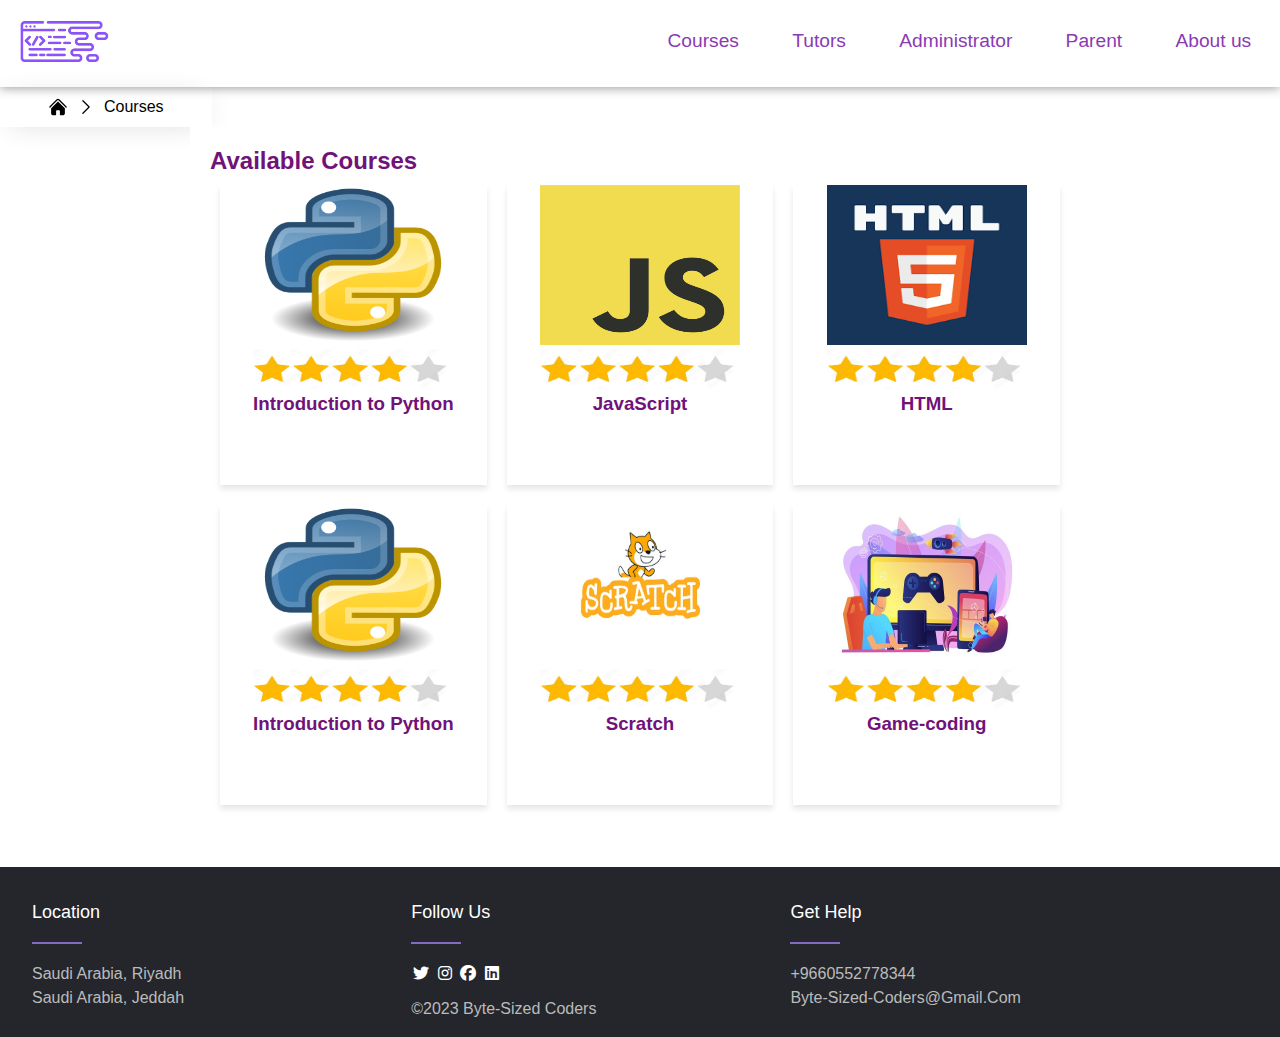
<file: courses.html>
<!DOCTYPE html>
<html lang="en">
  <head>
    <meta charset="UTF-8" />
    <link rel="website icon" type="png" href="images/logo (2).png" />

    <meta name="viewport" content="width=device-width, initial-scale=1.0" />
    <title>Courses Page</title>
    <link rel="stylesheet" type="text/css" href="navbar.css" />
    <link rel="stylesheet" type="text/css" href="Courses.css" />
    <link
      rel="stylesheet"
      href="https://cdnjs.cloudflare.com/ajax/libs/font-awesome/6.4.2/css/all.min.css"
    />
    <link rel="stylesheet" href="shared.css" />
    <script src="main.js"></script>
  </head>
  <body onload="onload()">
    <nav class="navbar">
      <div>
        <a href="index.html" accesskey="h"
          ><img src="images/logo (2).png" alt="logo"
        /></a>
      </div>
      <ul class="navlist" id="nav">
        <li class="list-item">
          <a href="courses.html" accesskey="c">Courses</a>
        </li>
        <li>
          <a href="Tutorss.html" accesskey="t">Tutors</a>
        </li>
        <li>
          <a href="admininstrator.html" accesskey="a">Administrator</a>
        </li>
        <li>
          <a href="parent.html" accesskey="p">Parent</a>
        </li>
        <li>
          <a href="AboutUs.html" accesskey="b">About us</a>
        </li>
      </ul>
      <div class="menu" id="button">
        <div class="menu-line"></div>
        <div class="menu-line"></div>
        <div class="menu-line"></div>
      </div>
    </nav>
    <!-- breadcrumbs  -->
    <div class="breadcrumbs">
      <ul>
        <li>
          <a href="index.html">
            <svg
              xmlns="http://www.w3.org/2000/svg"
              viewBox="0 0 24 24"
              fill="currentColor"
              class="w-6 h-6"
            >
              <path
                d="M11.47 3.84a.75.75 0 011.06 0l8.69 8.69a.75.75 0 101.06-1.06l-8.689-8.69a2.25 2.25 0 00-3.182 0l-8.69 8.69a.75.75 0 001.061 1.06l8.69-8.69z"
              />
              <path
                d="M12 5.432l8.159 8.159c.03.03.06.058.091.086v6.198c0 1.035-.84 1.875-1.875 1.875H15a.75.75 0 01-.75-.75v-4.5a.75.75 0 00-.75-.75h-3a.75.75 0 00-.75.75V21a.75.75 0 01-.75.75H5.625a1.875 1.875 0 01-1.875-1.875v-6.198a2.29 2.29 0 00.091-.086L12 5.43z"
              />
            </svg>
          </a>
        </li>

        <li>
          <svg
            xmlns="http://www.w3.org/2000/svg"
            viewBox="0 0 24 24"
            fill="currentColor"
            class="w-6 h-6"
          >
            <path
              fill-rule="evenodd"
              d="M16.28 11.47a.75.75 0 010 1.06l-7.5 7.5a.75.75 0 01-1.06-1.06L14.69 12 7.72 5.03a.75.75 0 011.06-1.06l7.5 7.5z"
              clip-rule="evenodd"
            />
          </svg>
        </li>

        <li><a href="courses.html">Courses</a></li>
      </ul>
    </div>
    <!-- breadcrumbs  -->

    <div class="container">
      <h2>Available Courses</h2>
      <div class="courses">
        <div class="course">
          <img
            src="images/Python.svg.png"
            alt="Python Image"
            width="200"
            height="160"
          /><br />
          <img
            src="images/4stars.jpg"
            alt="course rating"
            width="200"
            height="40"
          />
          <h3><strong>Introduction to Python </strong></h3>
          <div class="courseDetails">
            <p>
              this course is designed to introduce children to the fundamentals
              of programming using the Python programming language.
            </p>
            <br />
            <p><strong>Tutor's name:</strong> Tammy west</p>
            <br />
            <p><strong>prerequisites:</strong>none</p>
            <br />
            <p><strong>Date and Time:</strong> 20/11/2023, 9PM</p>
          </div>
        </div>
        <div class="course">
          <img
            src="images/JavaScript-logo.png"
            alt="html"
            width="200"
            height="160"
          />
          <img
            src="images/4stars.jpg"
            alt="course rating"
            width="200"
            height="40"
          />
          <h3><strong>JavaScript</strong></h3>
          <div class="courseDetails">
            <p>
              this course is designed to introduce programming concepts, teach
              basic JavaScript skills, and create interactive projects.
            </p>
            <br />
            <p><strong>Tutor's name:</strong> Khawlah Sakeh</p>
            <br />
            <p><strong>prerequisites:</strong>none</p>
            <br />
            <p><strong>Date and Time:</strong> 12/11/2023, 9PM</p>
          </div>
        </div>

        <div class="course">
          <img src="images/htmlPhoto.png" alt="HTML" width="200" height="160" />
          <img
            src="images/4stars.jpg"
            alt="course rating"
            width="200"
            height="40"
          />

          <h3><strong>HTML</strong></h3>
          <div class="courseDetails">
            <p>
              This course is designed to introduce children to the fundamentals
              of web development by teaching them the basics of HTML.
            </p>
            <br />
            <p><strong>Tutor's name:</strong> Sarah Ahmed</p>
            <br />
            <p><strong>prerequisites:</strong>Experience in web</p>
            <br />
            <p><strong>Date and Time:</strong> 12/11/2023, 4PM</p>
          </div>
        </div>

        <div class="course">
          <img
            src="images/Python.svg.png"
            alt="Python Image"
            width="200"
            height="160"
          /><br />
          <img
            src="images/4stars.jpg"
            alt="course rating"
            width="200"
            height="40"
          />
          <h3><strong>Introduction to Python </strong></h3>
          <div class="courseDetails">
            <p>
              this course is designed to introduce children to the fundamentals
              of programming using the Python programming language.
            </p>
            <br />
            <p><strong>Tutor's name:</strong> Tammy west</p>
            <br />
            <p><strong>prerequisites:</strong>none</p>
            <br />
            <p><strong>Date and Time:</strong> 10/12/2023, 9PM</p>
          </div>
        </div>

        <div class="course">
          <img
            src="images/scratch.png"
            alt="scratch Image"
            width="200"
            height="160"
          />
          <img
            src="images/4stars.jpg"
            alt="course rating"
            width="200"
            height="40"
          />

          <h3><strong>Scratch</strong></h3>
          <div class="courseDetails">
            <p>
              this course is designed to introduce children to coding and
              creative problem-solving using the Scratch programming platform.
            </p>
            <br />
            <p><strong>Tutor's name:</strong> Hailey rhode</p>
            <br />
            <p><strong>prerequisites:</strong>none</p>
            <br />
            <p><strong>Date and Time:</strong> 30/11/2023, 9PM</p>
          </div>
        </div>

        <div class="course">
          <img
            src="images/game-coding.jpg"
            alt="HTML"
            width="200"
            height="160"
          />
          <img
            src="images/4stars.jpg"
            alt="course rating"
            width="200"
            height="40"
          />

          <h3><strong>Game-coding</strong></h3>
          <div class="courseDetails">
            <p>
              This course is designed to provide children with a well-rounded
              introduction to game coding while nurturing their creativity,
              problem-solving abilities, and ethical sensibilities.
            </p>
            <br />
            <p><strong>Tutor's name:</strong></p>
            <br />
            <p><strong>prerequisites:</strong>Experience in web</p>
            <br />
            <p><strong>Date and Time:</strong> 20/11/2023, 1PM</p>
          </div>
        </div>
      </div>
    </div>
  </body>
  <footer class="footer">
    <div class="footercontainer">
      <div class="footerrow">
        <div class="footer-col">
          <h4>Location</h4>
          <ul>
            <li>saudi arabia, Riyadh</li>
            <li>saudi arabia, jeddah</li>
          </ul>
        </div>
        <div class="footer-col">
          <h4>follow us</h4>
          <div class="social">
            <i class="fa-brands fa-twitter" style="color: #ffffff"></i>
            <i class="fa-brands fa-instagram" style="color: #ffffff"></i>
            <i class="fa-brands fa-facebook" style="color: #ffffff"></i>
            <i class="fa-brands fa-linkedin" style="color: #ffffff"></i>
          </div>
          <p id="copyRight">©2023 Byte-sized coders</p>
        </div>
        <div class="footer-col">
          <h4>get help</h4>
          <ul>
            <li>+9660552778344</li>
            <li>Byte-sized-coders@gmail.com</li>
          </ul>
        </div>
      </div>
    </div>
  </footer>
</html>
</file>
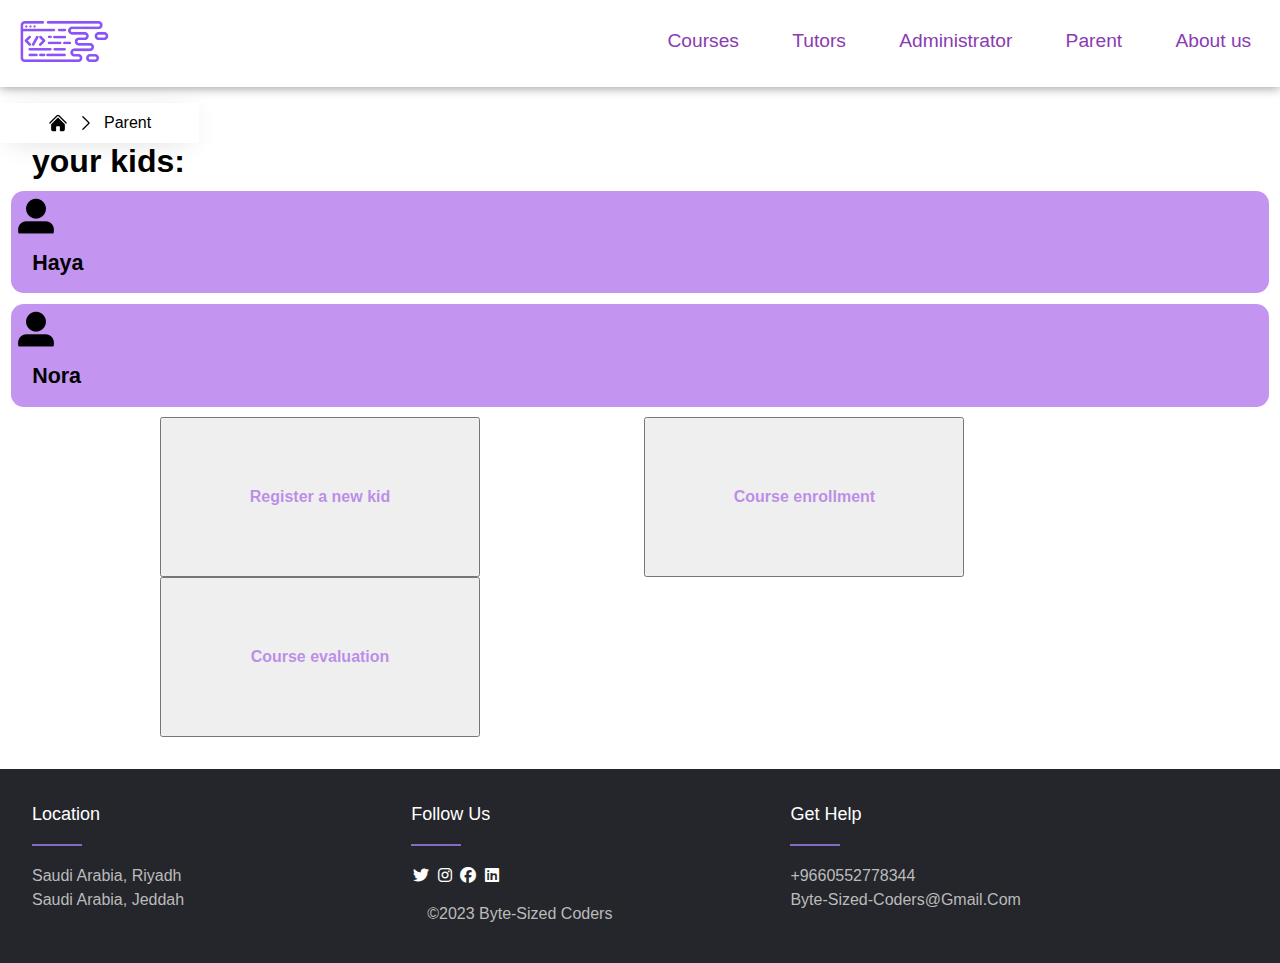
<file: parent.html>
<!DOCTYPE html>
<html>
  <head>
    <title>ByteSized Coders</title>
    <link rel="stylesheet" href="navbar.css" />
    <link
      rel="stylesheet"
      href="https://cdnjs.cloudflare.com/ajax/libs/font-awesome/6.4.2/css/all.min.css"
    />
    <link rel="stylesheet" href="shared.css" />
    <script src="main.js"></script>
    <style>
      body {
        background-color: var(--second-color);
      }
      p {
        margin-left: 1em;
        margin-top: 1em;
        margin-bottom: 0.5em;
      }
    
      h6{
        background-color:  rgba(138, 43, 226, 0.5);
        border-radius: 1vw;
        margin:0.5em;

      }
      .students-container{
        justify-content: right;
        font-weight:lighter;
        font-size: 2em;
        
      }
       p{
        position: relative;
        left:auto;
        bottom:0.8em;
        color: var(--p3);
        
      }
       img{
        position: relative;
        top:auto;
      }
      h1{
        margin-left: 1em;
      }
      .button {
        height: 10em;
        width: 20em;
        color: rgba(138, 43, 226, 0.5);
        font-size: 1em;
        font-weight: bold;
        margin-left: 10em;
      }
      /*breadcrumbs*/
      .breadcrumbs ul svg {
        width: 20px;
        vertical-align: middle;
      }

      .breadcrumbs {
        font-family: "Roboto", sans-serif;
        padding: 10px 48px;
        box-shadow: 0 4px 30px -10px rgba(0, 0, 0, 0.2);
        width: fit-content;
        margin-top: 1em;
      }

      .breadcrumbs ul {
        display: flex;
        list-style: none;
        align-items: center;
        padding: 0;
        margin: 0;
        gap: 8px;
      }

      .breadcrumbs ul li a {
        text-decoration: none;
        color: var(--bread);
      }
    </style>
  </head>
  <body onload="onload()">
    <nav class="navbar">
      <div>
        <a href="index.html" accesskey="h"
          ><img src="images/logo (2).png" alt="logo"
        /></a>
      </div>
      <ul class="navlist" id="nav">
        <li class="list-item">
          <a href="courses.html" accesskey="c">Courses</a>
        </li>
        <li>
          <a href="Tutorss.html" accesskey="t">Tutors</a>
        </li>
        <li>
          <a href="admininstrator.html" accesskey="a">Administrator</a>
        </li>
        <li>
          <a href="parent.html" accesskey="p">Parent</a>
        </li>
        <li>
          <a href="AboutUs.html" accesskey="b">About us</a>
        </li>
      </ul>
      <div class="menu" id="button">
        <div class="menu-line"></div>
        <div class="menu-line"></div>
        <div class="menu-line"></div>
      </div>
    </nav>

    <!--breadcrumbs-->
    <div class="breadcrumbs">
      <ul>
        <li>
          <a href="index.html">
            <svg
              xmlns="http://www.w3.org/2000/svg"
              viewBox="0 0 24 24"
              fill="currentColor"
              class="w-6 h-6"
            >
              <path
                d="M11.47 3.84a.75.75 0 011.06 0l8.69 8.69a.75.75 0 101.06-1.06l-8.689-8.69a2.25 2.25 0 00-3.182 0l-8.69 8.69a.75.75 0 001.061 1.06l8.69-8.69z"
              />
              <path
                d="M12 5.432l8.159 8.159c.03.03.06.058.091.086v6.198c0 1.035-.84 1.875-1.875 1.875H15a.75.75 0 01-.75-.75v-4.5a.75.75 0 00-.75-.75h-3a.75.75 0 00-.75.75V21a.75.75 0 01-.75.75H5.625a1.875 1.875 0 01-1.875-1.875v-6.198a2.29 2.29 0 00.091-.086L12 5.43z"
              />
            </svg>
          </a>
        </li>

        <li>
          <svg
            xmlns="http://www.w3.org/2000/svg"
            viewBox="0 0 24 24"
            fill="currentColor"
            class="w-6 h-6"
          >
            <path
              fill-rule="evenodd"
              d="M16.28 11.47a.75.75 0 010 1.06l-7.5 7.5a.75.75 0 01-1.06-1.06L14.69 12 7.72 5.03a.75.75 0 011.06-1.06l7.5 7.5z"
              clip-rule="evenodd"
            />
          </svg>
        </li>

        <li><a href="parent.html">Parent</a></li>
      </ul>
    </div>
    <!-- breadcrumbs  -->
<main>
    <h1 style="color: var(--p3);">your kids:</h1>
    <div id="kidsContainer" class="students-container"><p id="kidNameDisplay" ></p></div>
    <!--<div class="students-container">
    </div>-->
</main>

    
    <a href="register a new kid1.html">
      <button class="button" type="button" data-toggle="button">
        Register a new kid
      </button></a
    >

    <a href="Course enrolment.html">
      <button class="button" type="button" data-toggle="button">
        Course enrollment
      </button></a
    >

    <a href="CourseEvaluation.html">
      <button class="button" type="button" data-toggle="button">
        Course evaluation
      </button></a
    >

    <!--footer-->
    <footer class="footer">
      <div class="footercontainer">
        <div class="footerrow">
          <div class="footer-col">
            <h4>Location</h4>
            <ul>
              <li>saudi arabia, Riyadh</li>
              <li>saudi arabia, jeddah</li>
            </ul>
          </div>
          <div class="footer-col">
            <h4>follow us</h4>
            <div class="social">
              <i class="fa-brands fa-twitter" style="color: #ffffff"></i>
              <i class="fa-brands fa-instagram" style="color: #ffffff"></i>
              <i class="fa-brands fa-facebook" style="color: #ffffff"></i>
              <i class="fa-brands fa-linkedin" style="color: #ffffff"></i>
            </div>
            <p id="copyRight">©2023 Byte-sized coders</p>
          </div>
          <div class="footer-col">
            <h4>get help</h4>
            <ul>
              <li>+9660552778344</li>
              <li>Byte-sized-coders@gmail.com</li>
            </ul>
          </div>
        </div>
      </div>
    </footer>
    <script>
      //localStorage.clear();
      // Retrieve kidName from localStorage
      const storedKidName = localStorage.getItem("kidName");

      // Display kidName in the HTML
      const kidNameDisplay = document.getElementById("kidNameDisplay");
      if (storedKidName) {
        kidNameDisplay.textContent = storedKidName;
      }

      // JavaScript code to handle local storage for parent's children

      // Check local storage for existing children
      const existingChildren =
        JSON.parse(localStorage.getItem("parentChildren")) || [];

      // Display children on the page
      const kidsContainer = document.getElementById("kidsContainer");

// If there are no children, set default values
if (existingChildren.length === 0) {
  const defaultKids = [
    { kidName: "Haya", kidPhoto: "images/profileIcon.png" },
    { kidName: "Nora", kidPhoto: "images/profileIcon.png" },
  ];

        // Save default kids to local storage
        localStorage.setItem("parentChildren", JSON.stringify(defaultKids));

        // Display default kids on the page
        displayChildren(defaultKids);
      } else {
        // Display existing children on the page
        displayChildren(existingChildren);
      }

function displayChildren(children) {
  const kidsList   = document.createElement("div");

  children.forEach((child, index) => {
      const childDiv = document.createElement("h6");
      childDiv.classList.add("student");

      const childImage = document.createElement("img");
      childImage.src = child.kidPhoto;
      childImage.alt = child.kidName;

      const childName = document.createElement("p");
      childName.textContent = child.kidName;

      childDiv.appendChild(childImage);
      childDiv.appendChild(childName);

      if (index === children.length - 1) {
        // Add a class for the last child
        childDiv.classList.add("lastKidName");
      }

      kidsList.appendChild(childDiv);
    });

    // Clear existing children in #kidsContainer before appending the updated list
    const existingKidsContainer = document.getElementById("kidsContainer");
    existingKidsContainer.innerHTML = "";
    existingKidsContainer.appendChild(kidsList);
  }





  </script>
      
  </body>
</html>
</file>
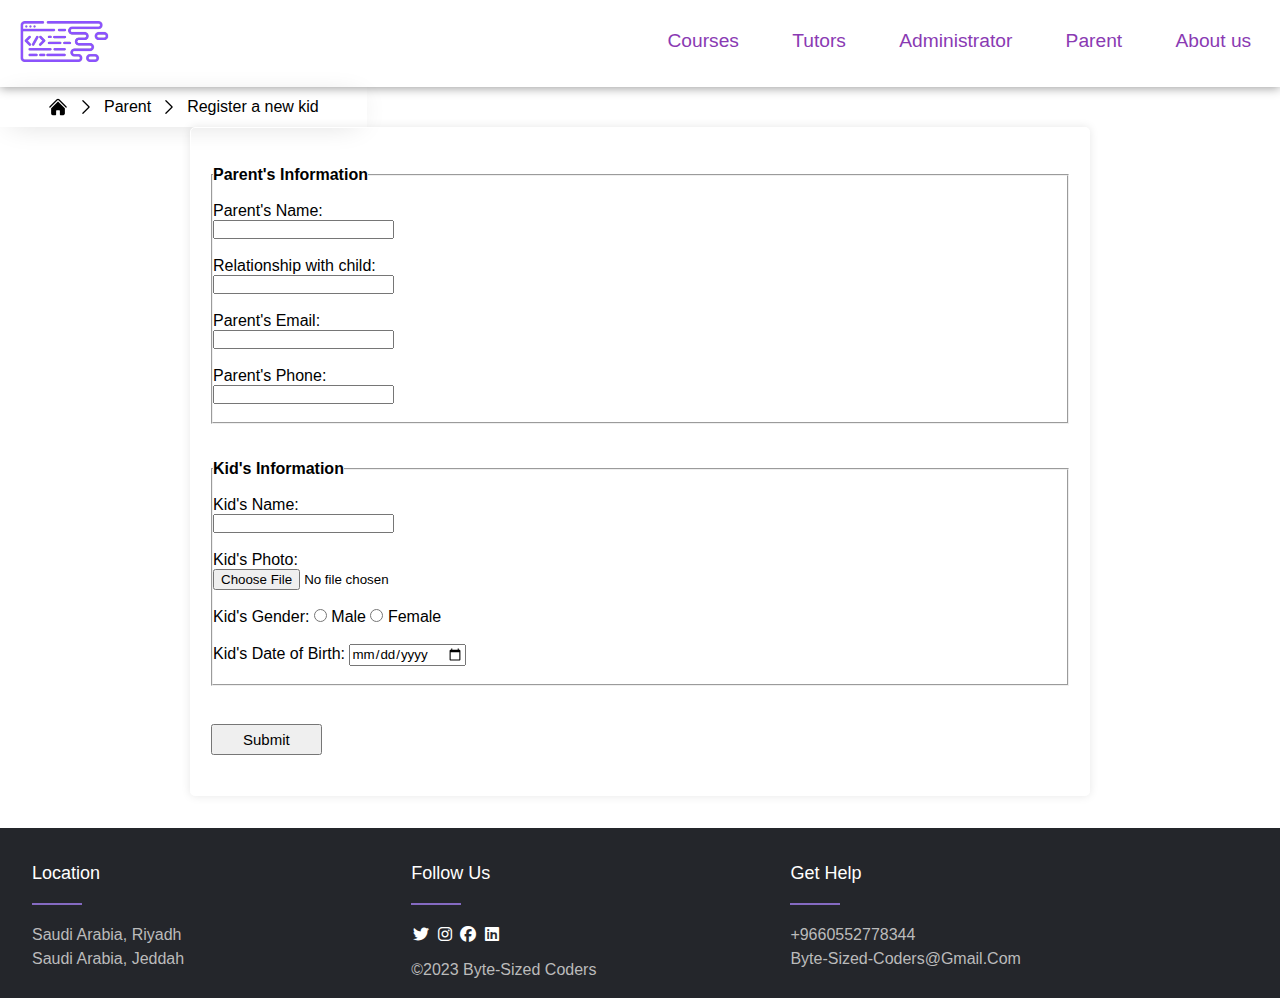
<file: register a new kid1.html>
<!DOCTYPE html>
<html lang="en">
  <head>
    <meta charset="UTF-8" />
    <meta name="viewport" content="width=device-width, initial-scale=1.0" />
    <title>Registration Page</title>
    <link rel="stylesheet" type="text/css" href="navbar.css" />
    <link rel="stylesheet" type="text/css" href="regNewKid.css" />
    <link
      rel="stylesheet"
      href="https://cdnjs.cloudflare.com/ajax/libs/font-awesome/6.4.2/css/all.min.css"
    />
  </head>
  <body>
    <nav class="navbar">
      <div>
        <a href="index.html" accesskey="h"
          ><img src="images/logo (2).png" alt="logo"
        /></a>
      </div>
      <ul class="navlist" id="nav">
        <li class="list-item">
          <a href="courses.html" accesskey="c">Courses</a>
        </li>
        <li>
          <a href="Tutorss.html" accesskey="t">Tutors</a>
        </li>
        <li>
          <a href="admininstrator.html" accesskey="a">Administrator</a>
        </li>
        <li>
          <a href="parent.html" accesskey="p">Parent</a>
        </li>
        <li>
          <a href="AboutUs.html" accesskey="b">About us</a>
        </li>
      </ul>
      <div class="menu" id="button">
        <div class="menu-line"></div>
        <div class="menu-line"></div>
        <div class="menu-line"></div>
      </div>
    </nav>
    <!-- breadcrumbs  -->
    <div class="breadcrumbs">
      <ul>
        <li>
          <a href="index.html">
            <svg
              xmlns="http://www.w3.org/2000/svg"
              viewBox="0 0 24 24"
              fill="currentColor"
              class="w-6 h-6"
            >
              <path
                d="M11.47 3.84a.75.75 0 011.06 0l8.69 8.69a.75.75 0 101.06-1.06l-8.689-8.69a2.25 2.25 0 00-3.182 0l-8.69 8.69a.75.75 0 001.061 1.06l8.69-8.69z"
              />
              <path
                d="M12 5.432l8.159 8.159c.03.03.06.058.091.086v6.198c0 1.035-.84 1.875-1.875 1.875H15a.75.75 0 01-.75-.75v-4.5a.75.75 0 00-.75-.75h-3a.75.75 0 00-.75.75V21a.75.75 0 01-.75.75H5.625a1.875 1.875 0 01-1.875-1.875v-6.198a2.29 2.29 0 00.091-.086L12 5.43z"
              />
            </svg>
          </a>
        </li>

        <li>
          <svg
            xmlns="http://www.w3.org/2000/svg"
            viewBox="0 0 24 24"
            fill="currentColor"
            class="w-6 h-6"
          >
            <path
              fill-rule="evenodd"
              d="M16.28 11.47a.75.75 0 010 1.06l-7.5 7.5a.75.75 0 01-1.06-1.06L14.69 12 7.72 5.03a.75.75 0 011.06-1.06l7.5 7.5z"
              clip-rule="evenodd"
            />
          </svg>
        </li>

        <li><a href="parent.html">Parent</a></li>

        <li>
          <svg
            xmlns="http://www.w3.org/2000/svg"
            viewBox="0 0 24 24"
            fill="currentColor"
            class="w-6 h-6"
          >
            <path
              fill-rule="evenodd"
              d="M16.28 11.47a.75.75 0 010 1.06l-7.5 7.5a.75.75 0 01-1.06-1.06L14.69 12 7.72 5.03a.75.75 0 011.06-1.06l7.5 7.5z"
              clip-rule="evenodd"
            />
          </svg>
        </li>

        <li>Register a new kid</li>
      </ul>
    </div>
    <!-- breadcrumbs  -->

    <div class="container">
      <br >
      <form id="registrationForm">
        <fieldset>
          <legend><strong>Parent's Information</strong></legend>
          <br >
          <label>Parent's Name:<br ></label>
          <input
            type="text"
            id="parentName"
            name="parentName"
            
          ><br ><br >

          <label>Relationship with child:<br ></label>
          <input
            type="text"
            id="RelationshipWChild"
            name="RelationshipWChild"
            

          ><br ><br >

          <label>Parent's Email:<br ></label>
          <input
            type="email"
            id="parentEmail"
            name="parentEmail"
            

          ><br ><br >

          <label>Parent's Phone:<br ></label>
          <input
            type="text"
            id="parentPhone"
            name="parentPhone"
          

          ><br ><br >
        </fieldset>
        <br >
        <br >
        <fieldset>
          <br >
          <legend><strong>Kid's Information</strong></legend>
          <label>Kid's Name:<br > </label>
          <input 
          type="text" 
          id="kidName" 
          name="kidName" 
          

          ><br ><br >

          <label>Kid's Photo:<br ></label>
          <input
            type="file"
            id="kidPhoto"
            name="kidPhoto"
            

          ><br ><br >

          <label>Kid's Gender:</label>
          <input type="radio" name="Gender" value="Male" /> Male
          <input type="radio" name="Gender" value="Female" /> Female
          
          <br ><br >

          <label>Kid's Date of Birth:</label>
          <input type="date" id="kidDOB" name="kidDOB" 
          ><br ><br >
          
        </fieldset>
        <br >
        <input type="submit" value="Submit" />
        
      </form>
      <div id="childInformation" style="display: none;">
        <h2>Child Information:</h2>
        <p><strong>Name:</strong> <span id="displayKidName"></span></p>
        <p><strong>Photo Path:</strong> <span id="displayKidPhoto"></span></p>
        <p><strong>Gender:</strong> <span id="displayKidGender"></span></p>
        <p><strong>Date of Birth:</strong> <span id="displayKidDOB"></span></p>
      </div>
    </div>
    
    

    <footer class="footer">
      <div class="footercontainer">
        <div class="footerrow">
          <div class="footer-col">
            <h4>Location</h4>
            <ul>
              <li>saudi arabia, Riyadh</li>
              <li>saudi arabia, jeddah</li>
            </ul>
          </div>
          <div class="footer-col">
            <h4>follow us</h4>
            <div class="social">
              <i class="fa-brands fa-twitter" style="color: #ffffff"></i>
              <i class="fa-brands fa-instagram" style="color: #ffffff"></i>
              <i class="fa-brands fa-facebook" style="color: #ffffff"></i>
              <i class="fa-brands fa-linkedin" style="color: #ffffff"></i>
            </div>
            <p id="copyRight">©2023 Byte-sized coders</p>
          </div>
          <div class="footer-col">
            <h4>get help</h4>
            <ul>
              <li>+9660552778344</li>
              <li>Byte-sized-coders@gmail.com</li>
            </ul>
          </div>
        </div>
      </div>
    </footer>
    
    <script>
    
/////////////////////////////////////////////////////////////a

          let isValid = true;

          document.getElementById("registrationForm").addEventListener("submit", function (event) {
   // ... (validation logic)

          event.preventDefault(); // Prevent the default form submission behavior
    
          // Validate form inputs
          const form = document.getElementById("registrationForm");
          const formElements = form.elements;
    
          let isValid = true;

          for (let i = 0; i < formElements.length; i++) {
            const element = formElements[i];
    
            if (element.type !== "submit") {
              // Additional checks for specific fields
              if (element.name === "parentName" || element.name === "kidName") {
                if (/^\d/.test(element.value)) {
                  alert(`Invalid ${element.name}. It can't start with numbers.`);
                  isValid = false;
                  break;
                }
                if (!element.value) {
                  alert(`Please fill in the ${element.name} field.`);
                  isValid = false;
                  break; // Stop validation if an empty field is found
                }
              }
    
              if (element.name === "parentPhone") {
                if (!element.value) {
                  alert(`Please fill in the parent phone number field.`);
                  isValid = false;
                  break; // Stop validation if an empty field is found
                }
                if (!/^\d{10}$/.test(element.value)) {
                  alert("Invalid phone number. Please enter a 10-digit number.");
                  isValid = false;
                  break;
                }
              
              }
    
              if (element.name === "kidDOB") {
                const currentDate = new Date();
                const inputDate = new Date(element.value);
    
                if (!element.value) {
                  alert(`Please fill in the kid's date of birth field.`);
                  isValid = false;
                  break; // Stop validation if an empty field is found
                }
                if (inputDate.getFullYear() > 2017) {
                  alert("Children younger than 6 years old are not accepted.");
                  isValid = false;
                  break;
                }
                
              }
    
              if (element.name === "RelationshipWChild") {
                if (/^\d/.test(element.value)) {
                  alert(`Invalid ${element.name}. It can't start with numbers.`);
                  isValid = false;
                  break;
                }
                if (!element.value) {
                  alert(`Please fill in the relationship With Child field.`);
                  isValid = false;
                  break; // Stop validation if an empty field is found
                }
              }

              if (element.name === "parentEmail") {
             
                if (!element.value) {
                  alert(`Please fill in the Email field.`);
                  isValid = false;
                  break; // Stop validation if an empty field is found
                }
              }

              if (element.name === "kidPhoto") {
             
             if (!element.value) {
               alert(`Please fill in the kid Photo field.`);
               isValid = false;
               break; // Stop validation if an empty field is found
             }
           }

           if (element.name === "Gender" && !document.querySelector('input[name="Gender"]:checked')) {
          alert("Please select a gender.");
          isValid = false;
          break;
        }

              
            }
          }
    
          if (isValid) {
            
            const kidName = form.querySelector('[name="kidName"]').value;
            const kidPhotoInput = form.querySelector('[name="kidPhoto"]');
            const kidGender = form.querySelector('[name="Gender"]:checked').value;
            const kidDOB = form.querySelector('[name="kidDOB"]').value;
            const parentEmail = form.querySelector('[name="parentEmail"]').value;
            const parentPhone = form.querySelector('[name="parentPhone"]').value;

    
            // Read the image file
            const kidPhotoFile = kidPhotoInput.files[0];
            const reader = new FileReader();
    
            reader.onload = function (e) {
              const originalImage = new Image();
              originalImage.src = e.target.result;
    
              originalImage.onload = function () {
                // Calculate the aspect ratio of the original image
                const aspectRatio = originalImage.width / originalImage.height;
    
                // Set the maximum width and height
                const maxWidth = 150;
                const maxHeight = 110;
    
                // Calculate the new width and height to fit into the box
                let newWidth = originalImage.width;
                let newHeight = originalImage.height;
    
                if (newWidth > maxWidth) {
                  newWidth = maxWidth;
                  newHeight = newWidth / aspectRatio;
                }
    
                if (newHeight > maxHeight) {
                  newHeight = maxHeight;
                  newWidth = newHeight * aspectRatio;
                }
    
                // Create a canvas to draw the resized image
                const canvas = document.createElement("canvas");
                canvas.width = newWidth;
                canvas.height = newHeight;
                const ctx = canvas.getContext("2d");
                ctx.drawImage(originalImage, 0, 0, newWidth, newHeight);
    
                // Get the resized image as a data URL with increased quality
                const resizedDataURL = canvas.toDataURL("image/jpeg", 0.9);
    
                // Store child information in localStorage
                localStorage.setItem("kidName", kidName);
               


    
                // Open a new window to display the child information
                const printWindow = window.open("", "_blank");
    
                // Populate the new window with child information
                printWindow.document.write(
                  `<html><head><title>Child Information</title></head><body>`
                );
                printWindow.document.write(`<h2>Child Information:</h2>`);
                printWindow.document.write(
                  `<p><img src="${resizedDataURL}" alt="${kidName}'s Photo" width="${newWidth}" height="${newHeight}"></p>`
                );
                printWindow.document.write(`<p><strong>Name:</strong> ${kidName}</p>`);
                printWindow.document.write(`<p><strong>Gender:</strong> ${kidGender}</p>`);
                printWindow.document.write(`<p><strong>Email:</strong> ${parentEmail}</p>`);
                printWindow.document.write(`<p><strong>phone:</strong> ${parentPhone}</p>`);


                printWindow.document.write(`</body></html>`);
    
                // Close the document
                printWindow.document.close();
              };
            };
    
            // Read the file as a data URL
            reader.readAsDataURL(kidPhotoFile);

          }
        });
    
      ///////////////////////////////////#5
      //const existingChildren = JSON.parse(localStorage.getItem("parentChildren")) || [];
      document.getElementById("registrationForm").addEventListener("submit", function (event) {
        event.preventDefault();

        // Get parent and kid information
        const parentName = document.getElementById("parentName").value;
        const relationshipWChild = document.getElementById("RelationshipWChild").value;
        const parentEmail = document.getElementById("parentEmail").value;
        const parentPhone = document.getElementById("parentPhone").value;
        const kidName = document.getElementById("kidName").value;
        const kidPhoto = document.getElementById("kidPhoto").value; // Add logic to handle file upload
        const kidGender = document.querySelector('input[name="Gender"]:checked').value;
        const kidDOB = document.getElementById("kidDOB").value;

        // Create an object to store the information
        const kidInformation = {
          parentName,
          relationshipWChild,
          parentEmail,
          parentPhone,
          kidName,
          kidPhoto, // Adjust this based on your file upload logic
          kidGender,
          kidDOB,
        };
        if(isValid){
 // Retrieve existing children from local storage
 const existingChildren = JSON.parse(localStorage.getItem("parentChildren")) || [];

// Add the new kid information
existingChildren.push(kidInformation);

// Save the updated children to local storage
localStorage.setItem("parentChildren", JSON.stringify(existingChildren));

// Optionally, you can redirect to a confirmation page or perform other actions
alert("Kid registration successful!");
// Clear the form
document.getElementById("registrationForm").reset();}

      });
    </script>
  </body>
</html>
</file>
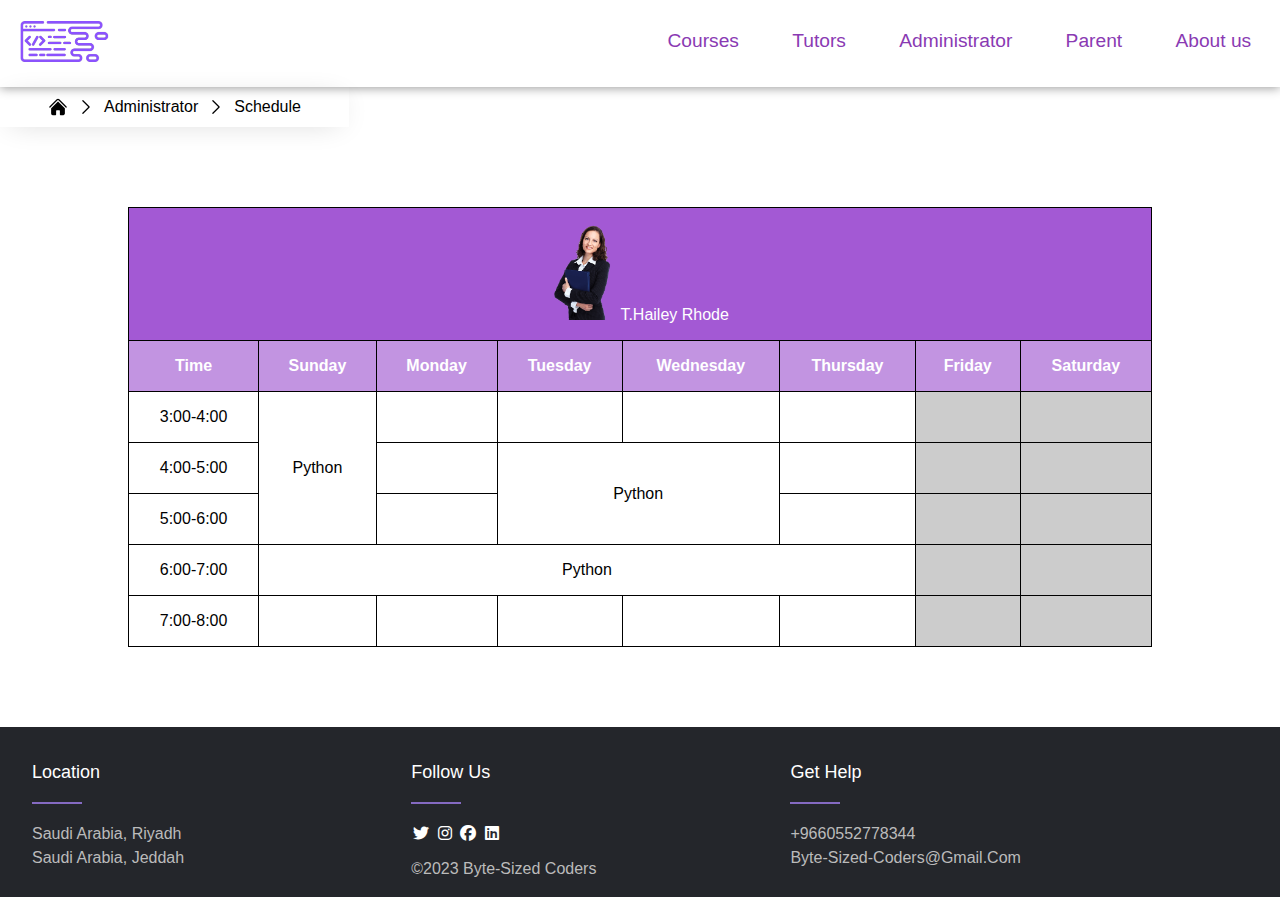
<file: Schedule1.html>
<!DOCTYPE html>
<html lang="en">
  <head>
    <meta charset="UTF-8" />
    <meta name="viewport" content="width=device-width, initial-scale=1.0" />
    <title>Tutor's Schedule</title>
    <link rel="website icon" type="png" href="images/logo (2).png" />
    <link rel="stylesheet" href="navbar.css" />
    <link rel="stylesheet" href="ScheduleStyle.css" />

    <link
      rel="stylesheet"
      href="https://cdnjs.cloudflare.com/ajax/libs/font-awesome/6.4.2/css/all.min.css"
    />
    <link rel="stylesheet" href="shared.css" />
    <script src="main.js"></script>
  </head>
  <body onload="onload()">
    <!--nav bar-->
    <nav class="navbar">
      <div>
        <a href="index.html" accesskey="h"
          ><img src="images/logo (2).png" alt="logo"
        /></a>
      </div>
      <ul class="navlist" id="nav">
        <li class="list-item">
          <a href="courses.html" accesskey="c">Courses</a>
        </li>
        <li>
          <a href="Tutorss.html" accesskey="t">Tutors</a>
        </li>
        <li>
          <a href="admininstrator.html" accesskey="a">Administrator</a>
        </li>
        <li>
          <a href="parent.html" accesskey="p">Parent</a>
        </li>
        <li>
          <a href="AboutUs.html" accesskey="b">About us</a>
        </li>
      </ul>
      <div class="menu" id="button">
        <div class="menu-line"></div>
        <div class="menu-line"></div>
        <div class="menu-line"></div>
      </div>
    </nav>
    <!-- end of nav -->

    <!-- breadcrumbs  -->

    <div class="breadcrumbs">
      <ul>
        <li>
          <a href="index.html">
            <svg
              xmlns="http://www.w3.org/2000/svg"
              viewBox="0 0 24 24"
              fill="currentColor"
              class="w-6 h-6"
            >
              <path
                d="M11.47 3.84a.75.75 0 011.06 0l8.69 8.69a.75.75 0 101.06-1.06l-8.689-8.69a2.25 2.25 0 00-3.182 0l-8.69 8.69a.75.75 0 001.061 1.06l8.69-8.69z"
              />
              <path
                d="M12 5.432l8.159 8.159c.03.03.06.058.091.086v6.198c0 1.035-.84 1.875-1.875 1.875H15a.75.75 0 01-.75-.75v-4.5a.75.75 0 00-.75-.75h-3a.75.75 0 00-.75.75V21a.75.75 0 01-.75.75H5.625a1.875 1.875 0 01-1.875-1.875v-6.198a2.29 2.29 0 00.091-.086L12 5.43z"
              />
            </svg>
          </a>
        </li>

        <li>
          <svg
            xmlns="http://www.w3.org/2000/svg"
            viewBox="0 0 24 24"
            fill="currentColor"
            class="w-6 h-6"
          >
            <path
              fill-rule="evenodd"
              d="M16.28 11.47a.75.75 0 010 1.06l-7.5 7.5a.75.75 0 01-1.06-1.06L14.69 12 7.72 5.03a.75.75 0 011.06-1.06l7.5 7.5z"
              clip-rule="evenodd"
            />
          </svg>
        </li>

        <li><a href="admininstrator.html">Administrator</a></li>

        <li>
          <svg
            xmlns="http://www.w3.org/2000/svg"
            viewBox="0 0 24 24"
            fill="currentColor"
            class="w-6 h-6"
          >
            <path
              fill-rule="evenodd"
              d="M16.28 11.47a.75.75 0 010 1.06l-7.5 7.5a.75.75 0 01-1.06-1.06L14.69 12 7.72 5.03a.75.75 0 011.06-1.06l7.5 7.5z"
              clip-rule="evenodd"
            />
          </svg>
        </li>

        <li><a href="Schedule1.html">Schedule</a></li>
      </ul>
    </div>

    <!-- end of breadcrumbs  -->

    <div class="schedule">
      <table>
        <tr>
          <td class="tname" colspan="8">
            <img src="images/teacher.png" alt="T.Hailey" />T.Hailey Rhode
          </td>
        </tr>
        <tr>
          <th class="days">Time</th>
          <th class="days">Sunday</th>
          <th class="days">Monday</th>
          <th class="days">Tuesday</th>
          <th class="days">Wednesday</th>
          <th class="days">Thursday</th>
          <th class="days">Friday</th>
          <th class="days">Saturday</th>
        </tr>
        <tr>
          <td>3:00-4:00</td>
          <td rowspan="3">Python</td>
          <td></td>
          <td></td>
          <td></td>
          <td></td>
          <td class="unavailable"></td>
          <td class="unavailable"></td>
        </tr>
        <tr>
          <td>4:00-5:00</td>
          <td></td>
          <td colspan="2" rowspan="2">Python</td>
          <td></td>
          <td class="unavailable"></td>
          <td class="unavailable"></td>
        </tr>
        <tr>
          <td>5:00-6:00</td>
          <td></td>
          <td></td>
          <td class="unavailable"></td>
          <td class="unavailable"></td>
        </tr>
        <tr>
          <td>6:00-7:00</td>
          <td colspan="5">Python</td>
          <td class="unavailable"></td>
          <td class="unavailable"></td>
        </tr>
        <tr>
          <td>7:00-8:00</td>
          <td></td>
          <td></td>
          <td></td>
          <td></td>
          <td></td>
          <td class="unavailable"></td>
          <td class="unavailable"></td>
        </tr>
      </table>
    </div>

    <!--footer-->
    <footer class="footer">
      <div class="footercontainer">
        <div class="footerrow">
          <div class="footer-col">
            <h4>Location</h4>
            <ul>
              <li>saudi arabia, Riyadh</li>
              <li>saudi arabia, jeddah</li>
            </ul>
          </div>
          <div class="footer-col">
            <h4>follow us</h4>
            <div class="social">
              <i class="fa-brands fa-twitter" style="color: #ffffff"></i>
              <i class="fa-brands fa-instagram" style="color: #ffffff"></i>
              <i class="fa-brands fa-facebook" style="color: #ffffff"></i>
              <i class="fa-brands fa-linkedin" style="color: #ffffff"></i>
            </div>
            <p id="copyRight">©2023 Byte-sized coders</p>
          </div>
          <div class="footer-col">
            <h4>get help</h4>
            <ul>
              <li>+9660552778344</li>
              <li>Byte-sized-coders@gmail.com</li>
            </ul>
          </div>
        </div>
      </div>
    </footer>
  </body>
</html>
</file>
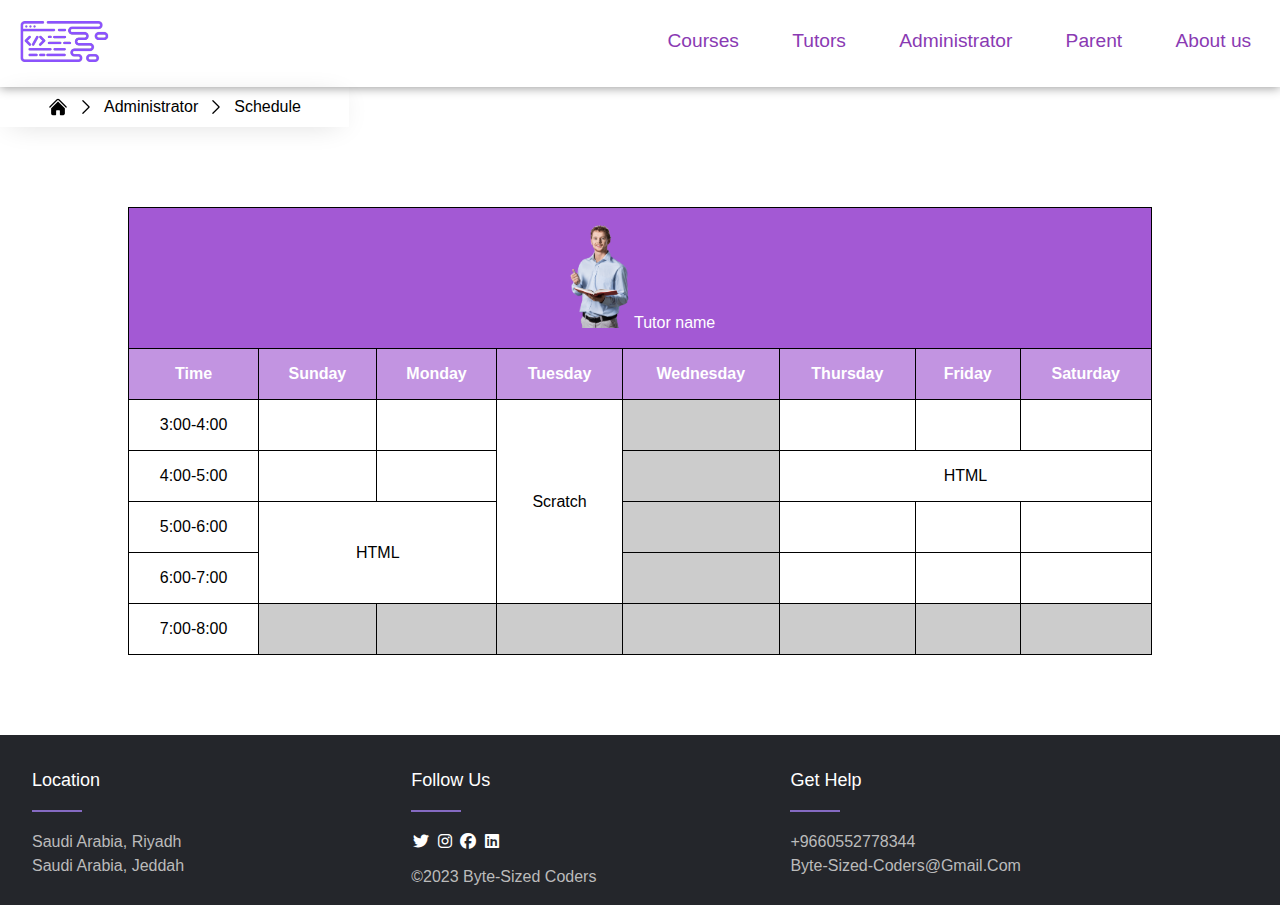
<file: Schedule2.html>
<!DOCTYPE html>
<html lang="en">
  <head>
    <meta charset="UTF-8" />
    <meta name="viewport" content="width=device-width, initial-scale=1.0" />
    <title>Tutor's Schedule</title>
    <link rel="website icon" type="png" href="images/logo (2).png" />
    <link rel="stylesheet" href="navbar.css" />
    <link rel="stylesheet" href="ScheduleStyle.css" />
    <link rel="stylesheet" href="shared.css" />
    <script src="main.js"></script>
    <link
      rel="stylesheet"
      href="https://cdnjs.cloudflare.com/ajax/libs/font-awesome/6.4.2/css/all.min.css"
    />
  </head>
  <body onload="onload()">
    <!--nav bar-->
    <nav class="navbar">
      <div>
        <a href="index.html" accesskey="h"
          ><img src="images/logo (2).png" alt="logo"
        /></a>
      </div>
      <ul class="navlist" id="nav">
        <li class="list-item">
          <a href="courses.html" accesskey="c">Courses</a>
        </li>
        <li>
          <a href="Tutorss.html" accesskey="t">Tutors</a>
        </li>
        <li>
          <a href="admininstrator.html" accesskey="a">Administrator</a>
        </li>
        <li>
          <a href="parent.html" accesskey="p">Parent</a>
        </li>
        <li>
          <a href="AboutUs.html" accesskey="b">About us</a>
        </li>
      </ul>
      <div class="menu" id="button">
        <div class="menu-line"></div>
        <div class="menu-line"></div>
        <div class="menu-line"></div>
      </div>
    </nav>
    <!-- end of nav -->

    <!-- breadcrumbs  -->

    <div class="breadcrumbs">
      <ul>
        <li>
          <a href="index.html">
            <svg
              xmlns="http://www.w3.org/2000/svg"
              viewBox="0 0 24 24"
              fill="currentColor"
              class="w-6 h-6"
            >
              <path
                d="M11.47 3.84a.75.75 0 011.06 0l8.69 8.69a.75.75 0 101.06-1.06l-8.689-8.69a2.25 2.25 0 00-3.182 0l-8.69 8.69a.75.75 0 001.061 1.06l8.69-8.69z"
              />
              <path
                d="M12 5.432l8.159 8.159c.03.03.06.058.091.086v6.198c0 1.035-.84 1.875-1.875 1.875H15a.75.75 0 01-.75-.75v-4.5a.75.75 0 00-.75-.75h-3a.75.75 0 00-.75.75V21a.75.75 0 01-.75.75H5.625a1.875 1.875 0 01-1.875-1.875v-6.198a2.29 2.29 0 00.091-.086L12 5.43z"
              />
            </svg>
          </a>
        </li>

        <li>
          <svg
            xmlns="http://www.w3.org/2000/svg"
            viewBox="0 0 24 24"
            fill="currentColor"
            class="w-6 h-6"
          >
            <path
              fill-rule="evenodd"
              d="M16.28 11.47a.75.75 0 010 1.06l-7.5 7.5a.75.75 0 01-1.06-1.06L14.69 12 7.72 5.03a.75.75 0 011.06-1.06l7.5 7.5z"
              clip-rule="evenodd"
            />
          </svg>
        </li>

        <li><a href="admininstrator.html">Administrator</a></li>

        <li>
          <svg
            xmlns="http://www.w3.org/2000/svg"
            viewBox="0 0 24 24"
            fill="currentColor"
            class="w-6 h-6"
          >
            <path
              fill-rule="evenodd"
              d="M16.28 11.47a.75.75 0 010 1.06l-7.5 7.5a.75.75 0 01-1.06-1.06L14.69 12 7.72 5.03a.75.75 0 011.06-1.06l7.5 7.5z"
              clip-rule="evenodd"
            />
          </svg>
        </li>

        <li><a href="Schedule2.html">Schedule</a></li>
      </ul>
    </div>

    <!-- end of breadcrumbs  -->

    <div class="schedule">
      <table>
        <tr>
          <td class="tname" colspan="8">
            <img src="images/teacher2.png" alt="Tutor" />Tutor name
          </td>
        </tr>
        <tr>
          <th class="days">Time</th>
          <th class="days">Sunday</th>
          <th class="days">Monday</th>
          <th class="days">Tuesday</th>
          <th class="days">Wednesday</th>
          <th class="days">Thursday</th>
          <th class="days">Friday</th>
          <th class="days">Saturday</th>
        </tr>
        <tr>
          <td>3:00-4:00</td>
          <td></td>
          <td></td>
          <td rowspan="4">Scratch</td>
          <td class="unavailable"></td>
          <td></td>
          <td></td>
          <td></td>
        </tr>
        <tr>
          <td>4:00-5:00</td>
          <td></td>
          <td></td>
          <td class="unavailable"></td>
          <td colspan="3">HTML</td>
        </tr>
        <tr>
          <td>5:00-6:00</td>
          <td colspan="2" rowspan="2">HTML</td>
          <td class="unavailable"></td>
          <td></td>
          <td></td>
          <td></td>
        </tr>
        <tr>
          <td>6:00-7:00</td>
          <td class="unavailable"></td>
          <td></td>
          <td></td>
          <td></td>
        </tr>
        <tr>
          <td>7:00-8:00</td>
          <td class="unavailable"></td>
          <td class="unavailable"></td>
          <td class="unavailable"></td>
          <td class="unavailable"></td>
          <td class="unavailable"></td>
          <td class="unavailable"></td>
          <td class="unavailable"></td>
        </tr>
      </table>
    </div>

    <!--footer-->
    <footer class="footer">
      <div class="footercontainer">
        <div class="footerrow">
          <div class="footer-col">
            <h4>Location</h4>
            <ul>
              <li>saudi arabia, Riyadh</li>
              <li>saudi arabia, jeddah</li>
            </ul>
          </div>
          <div class="footer-col">
            <h4>follow us</h4>
            <div class="social">
              <i class="fa-brands fa-twitter" style="color: #ffffff"></i>
              <i class="fa-brands fa-instagram" style="color: #ffffff"></i>
              <i class="fa-brands fa-facebook" style="color: #ffffff"></i>
              <i class="fa-brands fa-linkedin" style="color: #ffffff"></i>
            </div>
            <p id="copyRight">©2023 Byte-sized coders</p>
          </div>
          <div class="footer-col">
            <h4>get help</h4>
            <ul>
              <li>+9660552778344</li>
              <li>Byte-sized-coders@gmail.com</li>
            </ul>
          </div>
        </div>
      </div>
    </footer>
  </body>
</html>
</file>
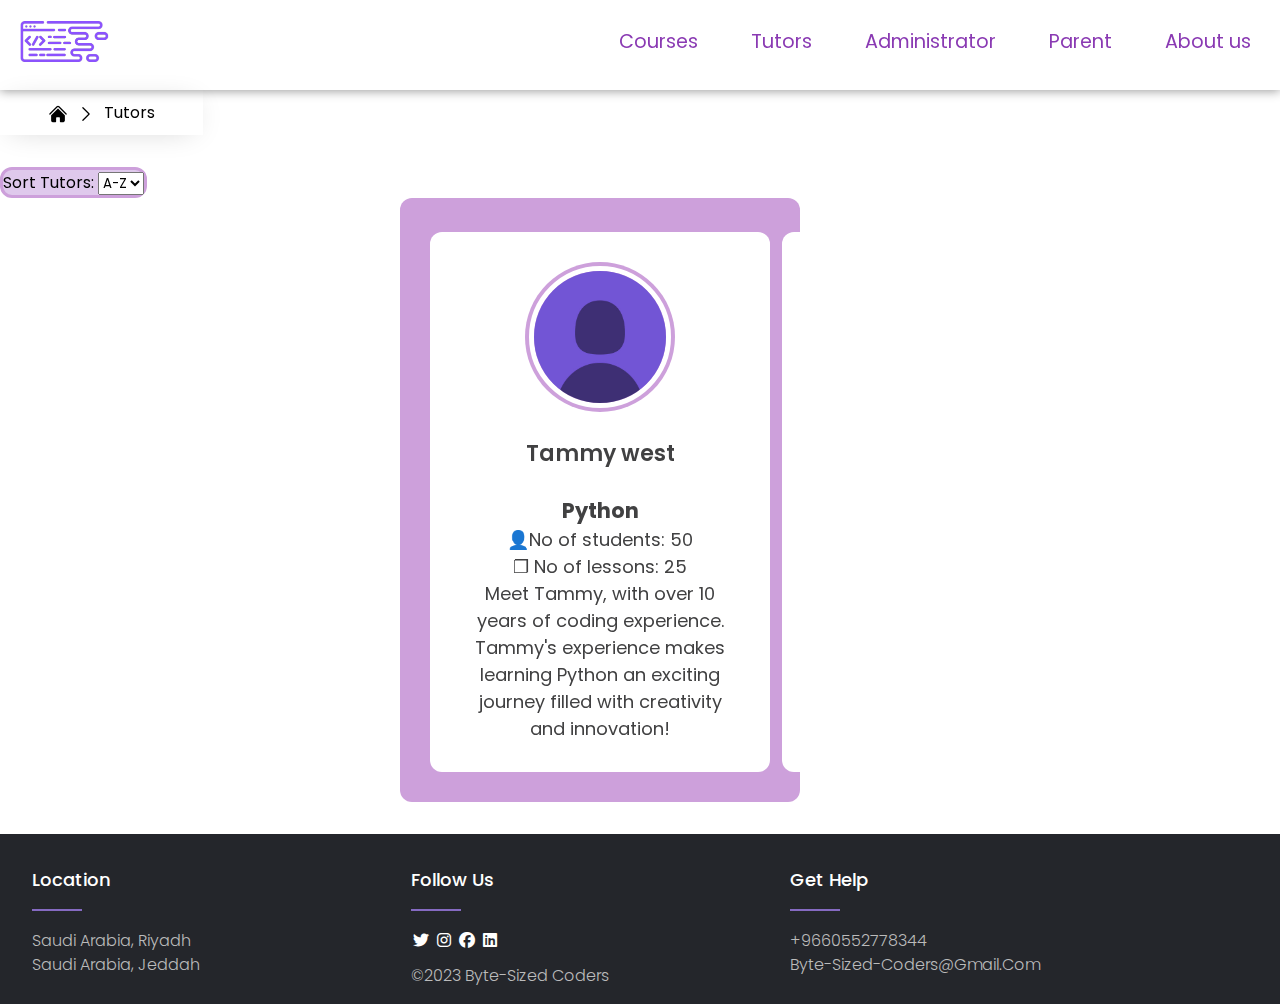
<file: Tutorss.html>
<!DOCTYPE html>
<html lang="en">
  <head>
    <meta charset="UTF-8" />
    <link rel="website icon" type="png" href="images/logo (2).png" />

    <meta name="viewport" content="width=device-width, initial-scale=1.0" />
    <title>Tutors</title>
    <link rel="stylesheet" href="navbar.css" />
    <link rel="stylesheet" href="TutorsStyle.css" />
    <link
      rel="stylesheet"
      href="https://cdnjs.cloudflare.com/ajax/libs/font-awesome/6.4.2/css/all.min.css"
    />
    <link rel="stylesheet" href="shared.css" />
    <script src="main.js"></script>
    <script src="Tutors.js"></script>
  </head>

  <body onload="onload()">
    <nav class="navbar">
      <div>
        <a href="index.html" accesskey="h"
          ><img src="images/logo (2).png" alt="logo"
        /></a>
      </div>
      <ul class="navlist" id="nav">
        <li class="list-item">
          <a href="courses.html" accesskey="c">Courses</a>
        </li>
        <li>
          <a href="Tutorss.html" accesskey="t">Tutors</a>
        </li>
        <li>
          <a href="admininstrator.html" accesskey="a">Administrator</a>
        </li>
        <li>
          <a href="parent.html" accesskey="p">Parent</a>
        </li>
        <li>
          <a href="AboutUs.html" accesskey="b">About us</a>
        </li>
      </ul>
      <div class="menu" id="button">
        <div class="menu-line"></div>
        <div class="menu-line"></div>
        <div class="menu-line"></div>
      </div>
    </nav>

    <!-- breadcrumbs  -->
    <div class="breadcrumbs">
      <ul>
        <li>
          <a href="index.html">
            <svg
              xmlns="http://www.w3.org/2000/svg"
              viewBox="0 0 24 24"
              fill="currentColor"
              class="w-6 h-6"
            >
              <path
                d="M11.47 3.84a.75.75 0 011.06 0l8.69 8.69a.75.75 0 101.06-1.06l-8.689-8.69a2.25 2.25 0 00-3.182 0l-8.69 8.69a.75.75 0 001.061 1.06l8.69-8.69z"
              />
              <path
                d="M12 5.432l8.159 8.159c.03.03.06.058.091.086v6.198c0 1.035-.84 1.875-1.875 1.875H15a.75.75 0 01-.75-.75v-4.5a.75.75 0 00-.75-.75h-3a.75.75 0 00-.75.75V21a.75.75 0 01-.75.75H5.625a1.875 1.875 0 01-1.875-1.875v-6.198a2.29 2.29 0 00.091-.086L12 5.43z"
              />
            </svg>
          </a>
        </li>

        <li>
          <svg
            xmlns="http://www.w3.org/2000/svg"
            viewBox="0 0 24 24"
            fill="currentColor"
            class="w-6 h-6"
          >
            <path
              fill-rule="evenodd"
              d="M16.28 11.47a.75.75 0 010 1.06l-7.5 7.5a.75.75 0 01-1.06-1.06L14.69 12 7.72 5.03a.75.75 0 011.06-1.06l7.5 7.5z"
              clip-rule="evenodd"
            />
          </svg>
        </li>

        <li><a href="#">Tutors</a></li>
      </ul>
    </div>

    <!-- Dropdown for sorting tutors -->
    <div class="sort-dropdown">
      <label for="sort">Sort Tutors:</label>
      <select id="sort" onchange="sortTutors()">
        <option value="az">A-Z</option>
        <option value="za">Z-A</option>
      </select>
    </div>

    <!--Tutors -->
    <section class="container">
      <div class="card">
        <div class="image">
          <img src="images/Teachers_test.jpg" alt="" />
        </div>
        <h2>Tammy west</h2>
        <h3>Python</h3>
        <p>
          👤No of students: 50 <br />
          ❐ No of lessons: 25 <br />
          Meet Tammy, with over 10 years of coding experience. Tammy's
          experience makes learning Python an exciting journey filled with
          creativity and innovation!
        </p>
      </div>

      <div class="card">
        <div class="image">
          <img src="images/Teachers_test.jpg" alt="" />
        </div>
        <h2>Rachel green</h2>
        <h3>HTML</h3>
        <p>
          👤 No of students: 50 <br />
          ❐ No of lessons: 25 <br />
          Join Rachel, our HTML expert with 5+ years of web development
          experience. She'll teach your child to design and create stunning web
          pages from scratch
        </p>
      </div>

      <div class="card">
        <div class="image">
          <img src="images/Teachers_test.jpg" alt="" />
        </div>
        <h2>Hailey rhode</h2>
        <h3>Python</h3>
        <p>
          👤 No of students: 50 <br />
          ❐ No of lessons: 25 <br />
          Lisa, has a magical approach to teaching. With years of experience,
          she turns Python into a tool for creating amazing apps . Join us for a
          world of coding possibilities!
        </p>
      </div>

      <div class="card">
        <div class="image">
          <img src="images/Teachers_test.jpg" alt="" />
        </div>
        <h2>Daniel roberts</h2>
        <h3>Scratch</h3>
        <p>
          👤 No of students: 50 <br />
          ❐ No of lessons: 25 <br />
          Dive into coding fun with Daniel, a game designer turned Scratch
          tutor. He helps kids tell stories, create games, and build
          problem-solving skills.
        </p>
      </div>
    </section>

    <footer class="footer">
      <div class="footercontainer">
        <div class="footerrow">
          <div class="footer-col">
            <h4>Location</h4>
            <ul>
              <li>saudi arabia, Riyadh</li>
              <li>saudi arabia, jeddah</li>
            </ul>
          </div>
          <div class="footer-col">
            <h4>follow us</h4>
            <div class="social">
              <i class="fa-brands fa-twitter" style="color: #ffffff"></i>
              <i class="fa-brands fa-instagram" style="color: #ffffff"></i>
              <i class="fa-brands fa-facebook" style="color: #ffffff"></i>
              <i class="fa-brands fa-linkedin" style="color: #ffffff"></i>
            </div>
            <p id="copyRight">©2023 Byte-sized coders</p>
          </div>
          <div class="footer-col">
            <h4>get help</h4>
            <ul>
              <li>+9660552778344</li>
              <li>Byte-sized-coders@gmail.com</li>
            </ul>
          </div>
        </div>
      </div>
    </footer>
  </body>
</html>
</file>
<file: navbar.css>
* {
  margin: 0;
  font-family: Arial, Helvetica, sans-serif;
  padding: 0;
  box-sizing: border-box;
}
.navbar {
  display: flex;
  align-items: center;
  justify-content: space-between;
  font-size: 120%;
  width: 100%;
  box-shadow: 0px 1px 10px #999;
}

nav div img {
  padding-top: 5%; /*      extra   */
  padding-bottom: 5%;
  padding-left: 5%;
  width: 30%;
  height: 40%;
}
.navlist {
  list-style-type: none;
}
.navbar li {
  display: inline-block;
  padding: 0.6em 1em;
  margin-right: 0.5em;
}
.navbar a {
  color: var(--forth-color);
  text-decoration: none;
  float: right;
}
.navbar a:hover {
  color: rgb(162, 12, 237);
  font-size: 103%;
}
.menu-line {
  width: 20px;
  height: 3px;
  background-color:var(--n1);
  margin-bottom: 5px;
  margin-right: 20px;
}

.menu {
  display: none;
  cursor: pointer;
}
@media all and (max-width: 994px) {
  .navbar div a {
    margin-left: 0;
    padding-left: 0;
  }
  .navlist {
    padding: 0;
    margin: 0;
  }

  .navbar li {
    display: inline-block;
    padding: 0.8em 3px;
    margin-right: 0.1em;
    margin-left: 0;
  }
}
@media all and (max-width: 800px) {
  .navbar {
    flex-direction: column;
    box-shadow: 0 rgb(0 0 0 / 0.2);
  }
  .menu {
    display: block;
    position: absolute;
    right: 2%;
    top: 3%;
  }

  .navbar a {
    float: none;
  }
  .navbar li:hover {
    color: rgb(162, 12, 237);
    font-size: 103%;
  }

  .navbar ul {
    display: block;
  }
  .navbar li {
    display: block;
    border-top: 1px solid rgb(255, 255, 255);
    padding-top: 15px;
    text-align: center;
  }
  .navlist.active {
    width: 100%;
    text-align: center;
    display: none;
  }
  
.navbar ul.active {
  display: none;
}
  nav div img {
    width: 30%;
    padding: 10px;
    margin-left: 0px;
    padding-right: 20;
  }

  div .footerrow {
    align-items: center;
    display: flex;
    margin-right: 1px;
    margin: 0;
    padding: 0;
  }
  .footer-col {
    width: 0%;
    margin: 1em;
    padding: 0;
    margin-top: 1em;
    align-items: center;
    text-align: center;
  }

  .two h1 {
    width: 80%;
  }
  .two span {
    width: 70%;
  }
}
.breadcrumbs ul svg {
  width: 20px;
  vertical-align: middle;
  color: var(--bread);
}

.breadcrumbs {
  font-family: "Roboto", sans-serif;
  padding: 10px 48px;
  box-shadow: 0 4px 30px -10px rgba(0, 0, 0, 0.2);
  width: fit-content;
}

.breadcrumbs ul {
  display: flex;
  list-style: none;
  align-items: center;
  padding: 0;
  margin: 0;
  gap: 8px;
}

.breadcrumbs ul li a {
  text-decoration: none;
  color: var(--bread);
}

.breadcrumbs ul li a:hover {
  color: #0984e3;
}

/*    footer     */
@import url("https://fonts.googleapis.com/css2?family=Poppins:wght@300;400;500;600;700&display=swap");

.footer {
  line-height: 1.5;
  font-family: "Poppins", sans-serif;
  background-color: #24262b;
  padding-top: 2em;
  padding-bottom: 1em;
  margin-top: 2em;
}

.footerrow {
  display: flex;
  flex-wrap: wrap;
  padding-left: 1em;
  background-color: #24262b;
}
ul {
  list-style: none;
}

.footer-col {
  width: 30%;
  padding: 0 1em;
  background-color: #24262b;
}
.footer-col h4 {
  font-size: 18px;
  color: #ffffff;
  text-transform: capitalize;
  margin-bottom: 2em;
  font-weight: 500;
  position: relative;
  background-color: #24262b;
}
.footer-col h4::before {
  content: "";
  position: absolute;
  left: 0;
  bottom: -1em;
  background-color: #856ac2;
  height: 2px;
  width: 50px;
}

.footer-col ul li {
  background-color: #24262b;
  font-size: 1em;
  text-transform: capitalize;
  color: #ffffff;
  text-decoration: none;
  font-weight: 300;
  color: #bbbbbb;
  display: block;
  transition: all 0.3s ease;
  margin: 0;
  padding: 0;
}
.fa-brands {
  background-color: #24262b;

  padding: 2px;
  padding-bottom: 1em;
}
#copyRight {
  background-color: #24262b;

  font-size: 1em;
  text-transform: capitalize;
  color: #ffffff;
  font-weight: 300;
  color: #bbbbbb;
  display: block;
}
div .social {
  background-color: #24262b;
}
:root {
  --third-color: white;
  --forth-color: rgb(138, 58, 179);
}

.dark {
  --third-color: white;
  --forth-color: rgb(255, 255, 255);
}
</file>
<file: home.css>
* {
  margin: 0;
  padding: 0;
  box-sizing: border-box;
  background-color: var(--second-color);
}

#some-box {
  background: #fff;
  margin-top: 2em;
  margin-bottom: 5em;
  background-color: var(--primary-color);
}
@font-face {
  font-family: "Rocher";
  src: url(https://assets.codepen.io/9632/RocherColorGX.woff2);
}

.purples {
  font-family: "Rocher";
  text-align: center;
  font-size: 2.5em;
  height: 40vh;
  display: flex;
  flex-direction: column;
  align-items: center;
  justify-content: center;
}

h1 .purples {
  margin: 0;
  padding: 0;
}

@font-palette-values --Purples {
  font-family: Rocher;
  base-palette: 6;
}

.purples {
  font-palette: --Purples;
}

#some-box h2 {
  font-size: 2em;
  text-align: center;
  padding-bottom: 1em;
  color: var(--fifth-color);
  font-family: Candara;
}

article.row {
  width: 100%;
  padding-top: 2em;
}
article.row div {
  width: 49.4%;
  display: inline-block;
  position: relative;
}

#idea-one img {
  position: relative;
  bottom: 1em;
  float: right;
  padding: 0;
  width: 90%;
}
#idea-one #vision {
  bottom: 10em;
  text-align: center;
  align-items: center;
  padding-top: 2em;
  padding-right: 3em;
  padding-left: 3em;
  font-family: Garamond;
  font-size: 1.2em;
  color: var(--six-color);
}

/*style to make the page responsive*/
@media (max-width: 750px) {
  article.row div {
    min-width: 300px;
    width: 90%;
    margin: 0 5%;
    text-align: center;
    display: block;
  }

  /* Center your text */
  #some-other-box h2 {
    text-align: center;
  }
  #idea-one #vision {
    padding-top: 8em;
  }
  #some-box h1 {
    text-align: center;
    padding-top: 4em;
    padding-bottom: 4em;
  }
}

/* couse title animation */

hr {
  width: 260px;
  height: 3px;
  background-color: var(--seven-color);
  margin-bottom: 2em;
}
.two {
  margin-left: 1.3em;
}
.two h1 {
  text-transform: capitalize;
}

.two h1 span {
  margin-left: 2em;
  font-size: 13px;
  text-transform: uppercase;
  letter-spacing: 1px;
  line-height: 5em;
  padding-left: 0.25em;
  color: rgba(0, 0, 0, 0.4);
  padding-bottom: 10px;
}

.two h1 {
  position: relative;
  padding: 0;
  margin: 0;
  font-family: "Raleway", sans-serif;
  font-weight: 200;
  font-size: 40px;
  color: var(--eight-color);
}

/* button */
.two a {
  text-decoration: none;
}
.btn {
  justify-content: center;
  align-items: center;
  width: 7em;
  height: 0em;
  padding: 0.5em;
  text-align: center;
  border-radius: 12px;
  background: var(--nine-color);
}

.btn:hover {
  background-color: #571d7d;
}

span .btn {
  color: #fff;
}

/*   Cousres list css  */
.container {
  display: flex;
  flex-wrap: wrap;

  align-items: center;

  justify-content: center;

  font-family: sans-serif;

  background-color: var(--primary-color);
}

.container .card {
  padding: 1em;
}
.container .card .icon {
  position: absolute;

  top: 0;

  left: 0;

  width: 100%;

  height: 100%;
}
.container .card .icon #image1 {
  position: absolute;
  width: 19em;
  border-radius: 18px 18px 18px 18px;
}
.container .card .icon #image2 {
  position: absolute;
  width: 19em;
  border-radius: 18px 18px 18px 18px;
}
.container .card .icon #image3 {
  position: absolute;
  width: 19em;
  border-radius: 18px 18px 18px 18px;
}
.container .card .icon #image4 {
  position: absolute;
  width: 19em;
  height: 13em;
  border-radius: 18px 18px 18px 18px;
}
.container .card .icon #image5 {
  position: absolute;
  width: 19em;
  height: 13em;
  border-radius: 18px 18px 18px 18px;
}
.container .card .icon #image6 {
  position: absolute;
  width: 19em;
  height: 13em;
  border-radius: 18px 18px 18px 18px;
}
.container .card .icon #imagekid3 {
  position: absolute;
  width: 19em;
  height: 13em;
  border-radius: 18px 18px 18px 18px;
}

.container .card .icon .fa {
  position: absolute;

  top: 50%;

  left: 50%;

  transform: translate(-50%, -50%);

  font-size: 80px;

  color: #fff;
}

.container .card .slide {
  width: 300px;
  border-radius: 18px 18px 18px 18px;

  height: 200px;

  transition: 0.5s;
}

.container .card .slide.slide1 {
  position: relative;

  display: flex;

  justify-content: center;

  align-items: center;

  z-index: 1;

  transition: 0.7s;

  transform: translateY(100px);
}

.container .card:hover .slide.slide1 {
  transform: translateY(0px);
}

.container .card .slide.slide2 {
  position: relative;

  display: flex;

  justify-content: center;

  align-items: center;

  padding: 20px;

  box-sizing: border-box;

  transition: 0.8s;

  transform: translateY(-100px);

  box-shadow: 2px 10px 10px 10px rgba(203, 202, 202, 0.4);
}

.container .card:hover .slide.slide2 {
  transform: translateY(0);
  border-radius: 0px 0px 18px 18px;
}

.container .card .slide.slide2::after {
  content: "";
  position: absolute;
  width: 30px;
  height: 4px;
  bottom: 15px;
  left: 50%;
  left: 50%;
  transform: translateX(-50%);
  border-radius: 10px;
  background: #582f76;
}

.container .card .slide.slide2 .content p {
  margin: 0;
  padding: 0;
  text-align: center;
  color: var(--ten-color);
}

.container .card .slide.slide2 .content .star {
  padding: 0.8em;
  text-align: center;
}

.container .card .slide.slide2 .content h3 {
  margin: 0 0 10px 0;

  padding: 0;

  font-size: 24px;

  text-align: center;

  color: var(--ten-color);
}

.parent {
  margin: 0;
  padding-bottom: 2em;
  word-spacing: 2px;
}
/*dark mode     --primary-color: #24262b;  #d4d8f0 */

#breadcrumbs {
  cursor: pointer;
}

#moon {
  color: var(--ten-color);
  border: none;
  cursor: pointer;
}

:root {
  --primary-color: white;
  --second-color: white;
  --fifth-color: #441384;
  --six-color: #414142;
  --seven-color: #693a78;
  --eight-color: #603483;
  --nine-color: #724aa6;
  --ten-color: #414141;
}
.dark {
  --primary-color: #5e616d;
  --second-color: #5e616d;
  --fifth-color: #ffffff;
  --six-color: rgb(224, 224, 224);
  --seven-color: white;
  --eight-color: white;
  --nine-color: #3b2756;
  --ten-color: white;
}
.breadcrumbs {
  margin-top: 1%;
}
</file>
<file: shared.css>
body:not(.dark-mode) {
  --bread: #000;
  --background-color: #f1f2f6;
  --color: #1b1d1f;

  --third-color: white;
  --forth-color: rgb(138, 58, 179);

  --primary-color: white;
  --second-color: white;
  --fifth-color: #441384;
  --six-color: #414142;

  --seven-color: #693a78;
  --eight-color: #603483;
  --nine-color: #724aa6;
  --ten-color: #414141;
  --t1: rgb(223, 201, 236);
  --t2: #cda0db;
  --t3: #fff;
  --c1: #701279;
  --c2: white;
  --a1: rgb(172, 74, 194);
  --a2: #b06a94;
  --a3: #5c7689;
  --a4: #b06a94;
  --p1: rgba(138, 43, 226, 0.5);
  --p2: #bd61c0;
  --p3: black;
  --r1: #e8e8e8;
  --cen1: #a359d4;
  --cen2: #b385d2;
  --s1: #ccc;
  --s2: white;
  --about1: #666;
  --about2: #333;
  --n1: rgb(105, 21, 126);
}

.dark-mode {
  --bread: white;
  --background-color: #5e616d;
  --color: #f1f2f6;

  --third-color: white;
  --forth-color: rgb(255, 255, 255);

  --primary-color: #5e616d;
  --second-color: #5e616d;
  --fifth-color: #ffffff;
  --six-color: rgb(224, 224, 224);
  --seven-color: white;
  --eight-color: white;
  --nine-color: #3b2756;
  --ten-color: white;
  --t1: #cda0db;
  --t2: #603483;
  --t3: #9273ab;
  --c1: rgb(255, 255, 255);
  --c2: rgb(160, 121, 172);
  --a1: #603483;
  --a2: #3b2756;
  --a3: #a5c7e1;
  --a4: white;
  --p1: #a581b0;
  --p2: white;
  --p3: white;
  --r1: rgb(173, 142, 173);
  --cen1: white;
  --cen2: #856e94;
  --s1: #6e6e6e;
  --s2: #bfbebe;
  --about1: #dbdbdb;
  --about2: #ffffff;
  --n1: #dbdbdb;
}
</file>
<file: admin.css>
body {
  background-color: var(--second-color);
}
.container {
  width: 29.6em;
  border: 0.2em solid var(--a1);
  margin-right: 1em;
  margin-left: 1.7em;
  margin-top: 10em;
  display: inline-block;
  height: 20em;
  flex: 1;
  overflow: hidden;
  background-color: var(--c2);
}
.header {
  text-align: center;
  border-bottom: solid var(--a1);
  font-weight: bold;
  font-size: 2em;
  position: sticky;
  top: 0;
  color: var(--c1);
}
.content {
  max-height: 18em;
  overflow-y: auto;
}
ul {
  list-style-type: none;
  margin: 0;
  padding: 0;
}
.container li {
  position: relative;
  padding: 0.6em;
  border-bottom: 0.02em solid var(--a1);
}
li:last-child {
  border-bottom: none;
}
.content ul .enrolled-students {
  padding: 0.06em;
  display: inline;
}

.content ul .enrolled-students li:first-child {
  border-top: 0.02em solid var(--c1);
}
.content ul .enrolled-students-box:active {
  color: var(--c1);
}
.content ul .enrolled-students-box .enrolled-students li {
  display: none;
  text-decoration: none;
  padding: 0%;
  margin: 0%;
  border-bottom: 0.02em solid var(--a1);
}

.enrolled-students-box p {
  border-bottom: 0.02em solid var(--a2);
}
.enrolled-students-box :last-child {
  border-bottom: none;
}
.content ul .enrolled-students-box .enrolled-students li:last-child {
  border-bottom: none;
}

.content ul .enrolled-students-box:hover > .enrolled-students li {
  display: inline;
  transition: 0s;
  height: 10em;
  border: 0;
}
.content ul .enrolled-students-box:active > .enrolled-students li {
  display: inline;
  color: var(--a2);
  height: 1em;
  padding: 0.6em;
}
.content ul .enrolled-students-box:hover {
  display: inline;
  color: var(--a4);
  /*padding-top: 0.02em;*/
}
.content
  ul
  .enrolled-students-box
  .enrolled-students
  li:hover
  > .enrolled-students
  li {
  display: inline;
  color: var(--a4);
}

.content ul .instructing-courses {
  padding: 0.06em;
  display: inline;
}

.content ul .instructing-courses-box:active {
  color: white;
}

.content ul .instructing-courses-box .instructing-courses li {
  display: none;
  border-bottom: 0.02em solid white;
  margin: 0%;
  padding: 0%;
}

.content ul .instructing-courses-box .instructing-courses li:last-child {
  border-bottom: none;
}

.content ul .instructing-courses-box:active > .instructing-courses li {
  display: inline;
  transition: 0s;
  height: 10em;
}
.content ul .instructing-courses-box:hover > .instructing-courses li {
  display: inline;
  color: var(--a4);
}
.content ul .instructing-courses-box:hover {
  display: inline;
  color: var(--a4);
}
.content
  ul
  .instructing-courses-box
  .instructing-courses
  li:hover
  > .instructing-courses
  li {
  display: inline;
  color: var(--a4);
}

.course-header {
  font-weight: bold;
}
.instructor-header {
  font-weight: bold;
}
.enrolled-students-box,
.instructing-courses-box {
  cursor: pointer;
}

/*breadcrumbs*/
.breadcrumbs ul svg {
  width: 20px;
  vertical-align: middle;
}

.breadcrumbs {
  font-family: "Roboto", sans-serif;
  padding: 10px 48px;
  box-shadow: 0 4px 30px -10px rgba(238, 75, 75, 0.2);
  width: fit-content;
  margin-top: 1em;
}

.breadcrumbs ul {
  display: flex;
  list-style: none;
  align-items: center;
  padding: 0;
  margin: 0;
  gap: 8px;
}

.breadcrumbs ul li a {
  text-decoration: none;
  color: #000;
}

.breadcrumbs ul li a:hover {
  color: var(--a3);
}

.hidden {
  display: none;
}
.extra_content {
  display: none;
}
.show {
  display: block !important;
}
</file>
<file: Courses.css>
body {
  margin: 0;
  padding: 0;
  background-color: var(--second-color);
}

h2 {
  color: var(--c1);
}

/* Container Styles */
.container {
  max-width: 900px;
  margin: 0 auto;
  padding: 20px;
  background-color: var(--c2);
}

.courses {
  display: flex;
  flex-wrap: wrap;
}

.course {
  color: var(--c1);
  flex: 1;
  width: 200px;
  height: 300px;
  margin: 10px;
  position: relative;
  transition: transform 0.3s, box-shadow 0.3s, border-color 0.3s, color 0.3s;
  z-index: 1;
  box-shadow: 0 4px 6px rgba(0, 0, 0, 0.1);
  text-align: center;
}
.course:hover {
  background-color: #fff;
  transform: scale(1.05);
  box-shadow: 0 4px 6px rgba(0, 0, 0, 0.1);
  color: #701279;
  z-index: 3;
}

header {
  background-color: var(--c2);
  color: var(--c2);
  text-align: left;
  padding: 20px;
  font-size: 13px;
  border-bottom: 2px solid #f4f4f4;
  box-shadow: 0 2px 4px rgba(0, 0, 0, 0.2);
  margin: 20px 0;
  font-family: Arial, sans-serif;
}

.container p {
  font-family: sans-serif;
  color: var(--c1);
}

.course .courseDetails {
  display: none;
  background-color: var(--c2);
  padding: 10px;
  border-radius: 10px;
  position: absolute;
  top: 100%;
  left: 0;
  z-index: 1;
  transition: filter 0.3s;
  font-size: 17px;
}

.course:hover .courseDetails {
  background-color: var(--c2);
  display: block;
  z-index: 2; /* Adjust the z-index to make the details appear above other courses */
  border-radius: 0;
  box-shadow: 0 4px 6px rgba(0, 0, 0, 0.1);
}

.course-dropdown {
  position: relative;
  display: inline-block;
}

.course-dropdown .course {
  cursor: pointer;
  padding: 10px;
  border: 1px solid #ccc;
  border-radius: 20px;
  margin: 10px;
}

.course-dropdown .dropdown-content {
  display: none;
  position: absolute;
  background-color: var(--c2);
  border: 1px solid #ccc;
  border-radius: 10px;
  z-index: 1;
  top: 100%;
  left: 0;
}

.course-dropdown .course:hover + .dropdown-content {
  display: block;
}
.course h3 {
  text-align: center;
  margin: 0;
}
</file>
<file: regNewKid.css>
* {
  margin: 0;
  padding: 0;
  box-sizing: border-box;
  font-family: Arial, Helvetica, sans-serif;
}
.container {
  max-width: 900px;
  margin: 0 auto;
  padding: 20px;
  background-color: var(--r1);
  border: 1px solid white;
  border-radius: 5px;
  box-shadow: 0 0 10px rgba(0, 0, 0, 0.1);
}

.container input[type="text"]:hover,
.container input[type="email"]:hover,
.container input[type="phone"]:hover,
.container input[type="file"]:hover {
  background-color: #9b9b9a;
  color: #fff;
  border: 1px solid#9b9b9a;
  box-shadow: 0 0 10px rgba(0, 0, 0, 0.3);
}

.container input[type="submit"] {
  margin: 20px 0;
  padding: 5px 30px;
  font-size: 15px;
}

.container input[type="submit"]:hover {
  background-color: #9b9b9a;
  color: #fff;
  border: 5px solid #9b9b9a;
  box-shadow: 0 0 10px rgba(0, 0, 0, 0.3);
}
body {
  background-color: var(--second-color);
}

header {
  background-color: #fff;
  color: #701279; /* Purple text color */
  text-align: left;
  padding: 20px;
  font-size: 13px;
  border-bottom: 2px solid #f4f4f4;
  box-shadow: 0 2px 4px rgba(0, 0, 0, 0.2);
  margin: 20px 0;
  font-family: Arial, sans-serif; /* Specify font family */
}

.breadcrumbs ul svg {
  width: 20px;
  vertical-align: middle;
}

.breadcrumbs {
  font-family: "Roboto", sans-serif;
  padding: 10px 48px;
  box-shadow: 0 4px 30px -10px rgba(0, 0, 0, 0.2);
  width: fit-content;
}
.breadcrumbs ul {
  display: flex;
  list-style: none;
  align-items: center;
  padding: 0;
  margin: 0;
  gap: 8px;
}

.breadcrumbs ul li a {
  text-decoration: none;
  color: var(--bread);
}

.breadcrumbs ul li:last-child a {
  font-weight: bold;
}
</file>
<file: ScheduleStyle.css>
/* responsive web design*/

/* styles for large screens */
body {
  background-color: var(--second-color);
}
.schedule {
  font-family: Arial, Helvetica, sans-serif;
  text-align: center;
}

.tname {
  background-color: #a359d4;
  color: #fff;
}

.tname img {
  width: 7%;
  height: 4%;
}

.days {
  background-color: #c294e1;
  color: #fff;
}

table {
  width: 80%;
  border-collapse: collapse;
  margin: 5em auto;
}

th,
td {
  border: 1px solid black;
  padding: 1em;
  text-align: center;
  color: var(--p3);
  background-color: var(--s2);
}

th {
  background-color: #f2f2f2;
}

td.unavailable {
  background-color: var(--s1);
}

/* style media for smaller screens */
@media (max-width: 768px) {
  .schedule {
    font-size: 0.8em; /* Reduce font size */
  }

  table {
    width: 100%; /* Make the table full width */
    margin: 2em auto; /* Adjust margin for smaller screens */
  }

  th,
  td {
    padding: 0.5em; /* Reduce padding for smaller screens */
  }

  tname img {
    width: 15%; /* Adjust image size for smaller screens */
    height: auto; /* Allow height to adjust proportionally */
  }
}

/* style media for mobile phones */
@media (max-width: 480px) {
  .schedule {
    font-size: 0.7em; /* Further reduce font size */
  }

  table {
    margin: 1em auto; /* Further adjust margin for very small screens */
  }

  .tname img {
    width: 25%; /* Adjust image size for tiny screens */
  }
}
</file>
<file: TutorsStyle.css>
@import url("https://fonts.googleapis.com/css2?family=Poppins:wght@300;400;500;600&display=swap");

* {
  margin: 0;
  padding: 0;
  box-sizing: border-box;
  font-family: "Poppins", sans-serif;
}

body {
  min-height: 100vh;
  display: block;
  align-items: center;
  justify-content: center;
  background-color: var(--second-color);
}

.sort-dropdown {
  margin-top: 2em;
  border: #cda0db solid;
  border-radius: 12px;
  background-color: var(--t1);
  display: inline-block;
}

.container {
  margin-left: 25em;
  align-items: center;
  padding: 30px;
  display: flex;
  gap: 12px;
  max-width: 400px;
  width: 100%;
  background: var(--t2);
  border-radius: 12px;
  scroll-snap-type: x mandatory;
  overflow-x: scroll;
  scroll-padding: 30px;
}

.container .card {
  display: flex;
  flex: 0 0 100%;
  flex-direction: column;
  align-items: center;
  padding: 30px;
  border-radius: 12px;
  background: var(--t3);
  scroll-snap-align: start;
}

.card .image {
  height: 150px;
  width: 150px;
  padding: 4px;
  background: #cda0db;
  border-radius: 50%;
}

.image img {
  height: 100%;
  width: 100%;
  object-fit: cover;
  border-radius: 50%;
  border: 5px solid #fff;
}

.card h2 {
  margin: 25px;
  color: var(--six-color);
  font-size: 22px;
  font-weight: 600;
}

.card {
  margin-top: 4px;
  font-size: 18px;
  font-weight: 400;
  color: var(--six-color);
  text-align: center;
}
</file>
